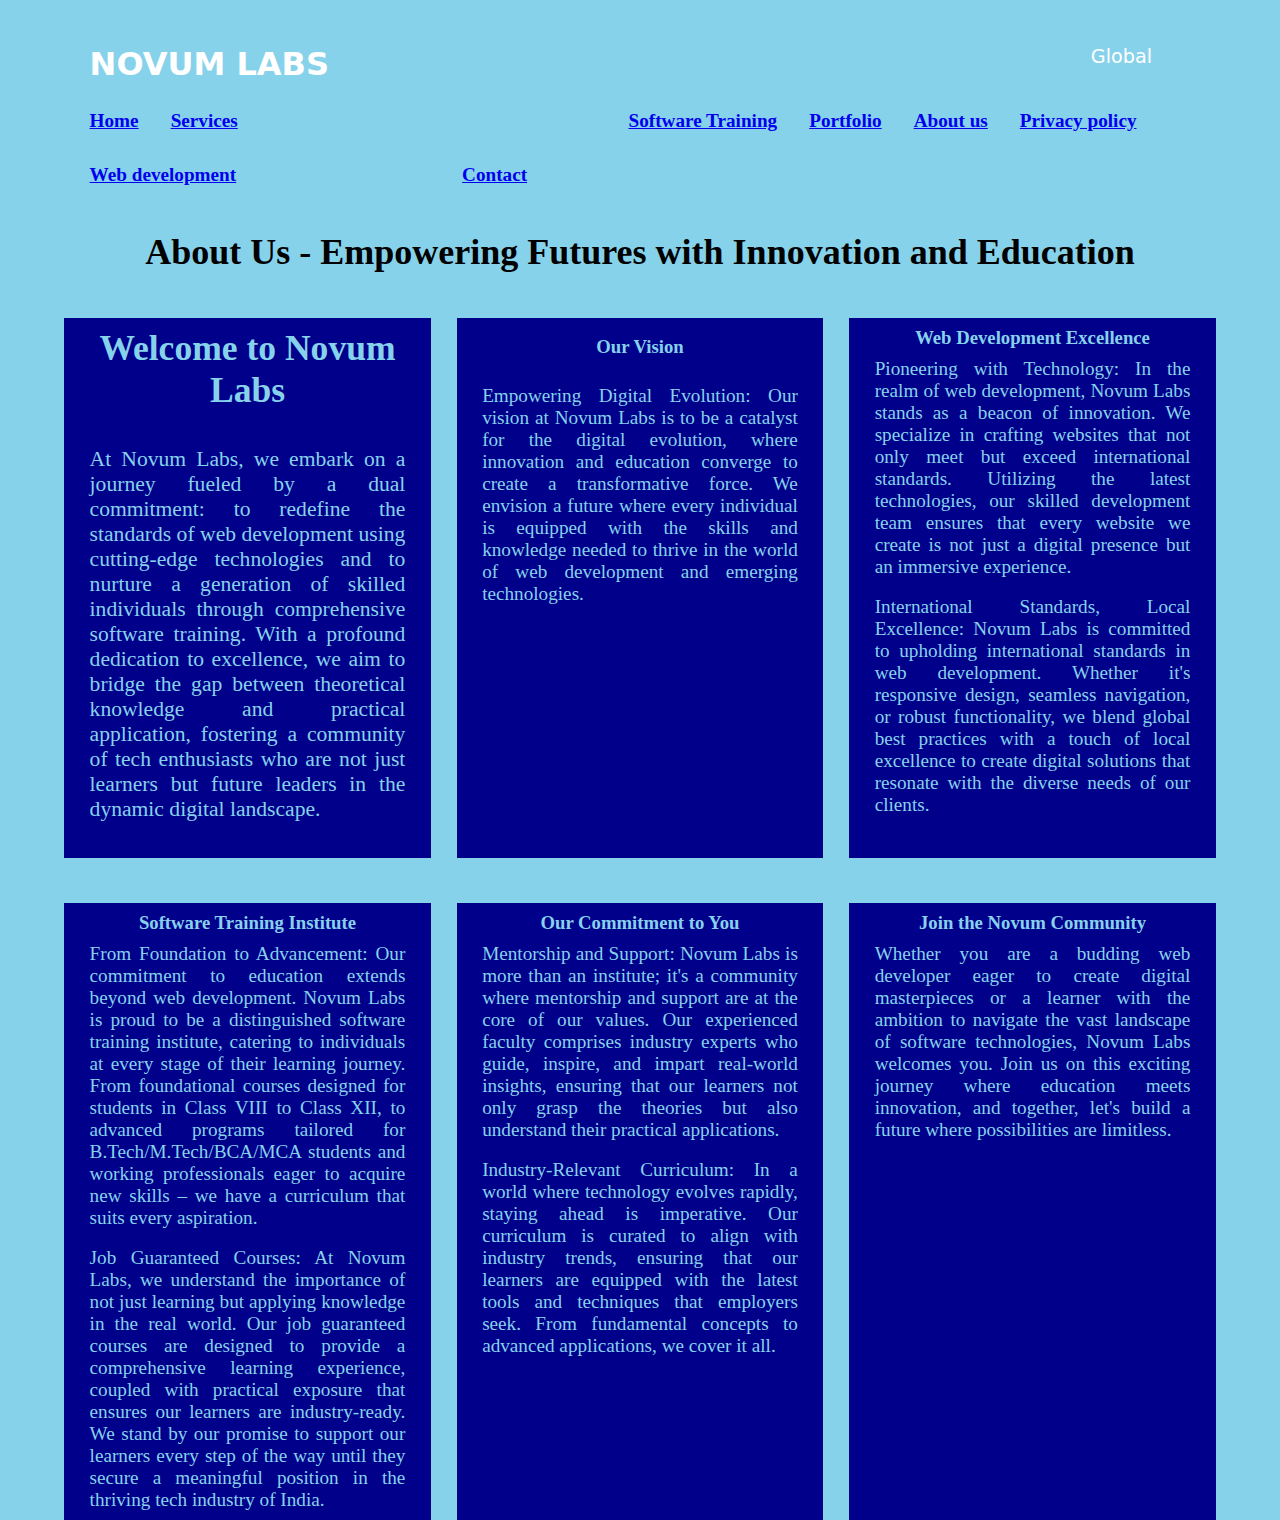
<file: About us.html>
<!DOCTYPE html>
<html lang="en">
<head>
    <meta charset="UTF-8">
    <meta name="viewport" content="width=device-width, initial-scale=1.0">
    <title>Novum labs / About us</title>
    <link rel="stylesheet" href="about.css">
</head>
<body>
    <div class="header1">
        <div class="header1-content-1">
            <span id="siemens">NOVUM LABS</span>
            <div id="header-1-part2">
                <span  id="global"><i class="fa-solid fa-globe"></i>Global</span>
                <i  id="magnyfy" class="fa-solid fa-magnifying-glass"></i>
            </div>
        </div>
    <div class="header">
        <ul id="header-ul-1">
            <span><a href="index.html">Home</a></span>
            <span><a href="Services.html">Services</a></span>
            <span><a href="web development.html">Web development</a></span>
        </ul>
         <div id="header-ul-2">
            <span id="software-traning"><a href="software traning.html">Software Training</a></span>
            <span><a href="Portfolio.html">Portfolio</a></span>
            <span><a href="About us.html">About us</a></span>
            <span><a href="Privecy policy.html">Privacy policy</a></span>
            <span><a href="Contact.html">Contact</a></span>
         </div>
    </div>
    <div class="page1">
        <div class="page1-content1">
            <h1>About Us - Empowering Futures with Innovation and Education</h1>
        </div>
        <div class="page1-content2">
            <div class="page1-content2-text-1">
            <h3>Welcome to Novum Labs</h3>
            <p>At Novum Labs, we embark on a journey fueled by a dual commitment: to redefine the standards of web development using cutting-edge technologies and to nurture a generation of skilled individuals through comprehensive software training. With a profound dedication to excellence, we aim to bridge the gap between theoretical knowledge and practical application, fostering a community of tech enthusiasts who are not just learners but future leaders in the dynamic digital landscape.</p>
            </div>
        <div class="page1-content2-text-2">
            <h3>Our Vision</h3>
            <p>Empowering Digital Evolution: Our vision at Novum Labs is to be a catalyst for the digital evolution, where innovation and education converge to create a transformative force. We envision a future where every individual is equipped with the skills and knowledge needed to thrive in the world of web development and emerging technologies.</p>
        </div>
        <div class="page1-content2-text-3">
            <h3>Web Development Excellence</h3>
            <p>Pioneering with Technology: In the realm of web development, Novum Labs stands as a beacon of innovation. We specialize in crafting websites that not only meet but exceed international standards. Utilizing the latest technologies, our skilled development team ensures that every website we create is not just a digital presence but an immersive experience.</p>
            <P>International Standards, Local Excellence: Novum Labs is committed to upholding international standards in web development. Whether it's responsive design, seamless navigation, or robust functionality, we blend global best practices with a touch of local excellence to create digital solutions that resonate with the diverse needs of our clients.</P>
        </div>
        </div>
        <div class="page1-content3">
        <div class="page1-content3-text4">
            <h3>Software Training Institute</h3>
            <p>From Foundation to Advancement: Our commitment to education extends beyond web development. Novum Labs is proud to be a distinguished software training institute, catering to individuals at every stage of their learning journey. From foundational courses designed for students in Class VIII to Class XII, to advanced programs tailored for B.Tech/M.Tech/BCA/MCA students and working professionals eager to acquire new skills – we have a curriculum that suits every aspiration.</p>
            <P>Job Guaranteed Courses: At Novum Labs, we understand the importance of not just learning but applying knowledge in the real world. Our job guaranteed courses are designed to provide a comprehensive learning experience, coupled with practical exposure that ensures our learners are industry-ready. We stand by our promise to support our learners every step of the way until they secure a meaningful position in the thriving tech industry of India.</P>
        </div>
        <div class="page1-content3-text5">
            <h3>Our Commitment to You</h3>
            <p>Mentorship and Support: Novum Labs is more than an institute; it's a community where mentorship and support are at the core of our values. Our experienced faculty comprises industry experts who guide, inspire, and impart real-world insights, ensuring that our learners not only grasp the theories but also understand their practical applications.</p>
            <p>Industry-Relevant Curriculum: In a world where technology evolves rapidly, staying ahead is imperative. Our curriculum is curated to align with industry trends, ensuring that our learners are equipped with the latest tools and techniques that employers seek. From fundamental concepts to advanced applications, we cover it all.</p>
        </div>
        <div class="page1-content3-text6">
            <h3>Join the Novum Community</h3>
            <p>Whether you are a budding web developer eager to create digital masterpieces or a learner with the ambition to navigate the vast landscape of software technologies, Novum Labs welcomes you. Join us on this exciting journey where education meets innovation, and together, let's build a future where possibilities are limitless.</p>
        </div>
        </div>
    </div>
</body>
</html>
</file>
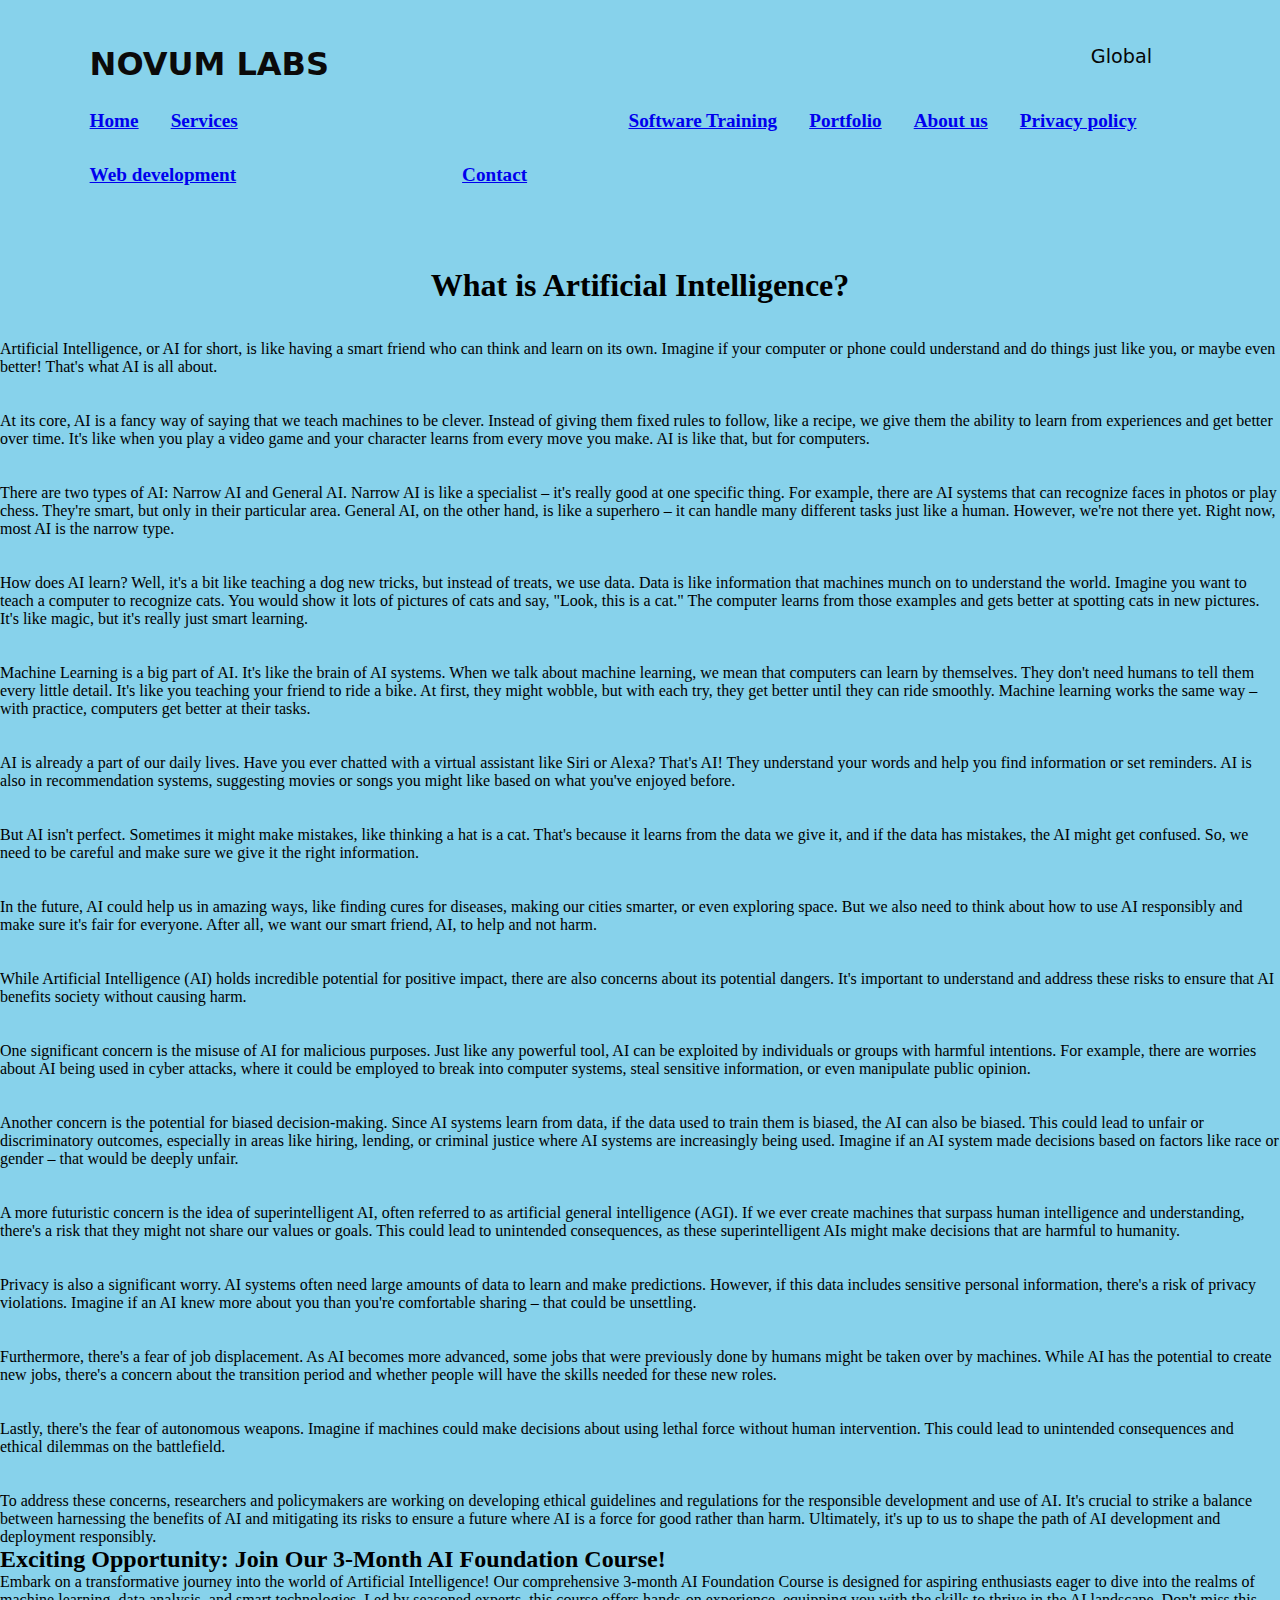
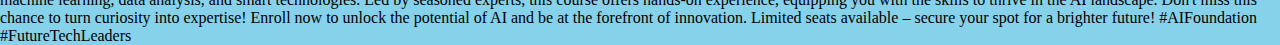
<file: ai.html>
<!DOCTYPE html>
<html lang="en">
<head>
    <meta charset="UTF-8">
    <meta name="viewport" content="width=device-width, initial-scale=1.0">
    <title>Artificial Intelligence</title>
    <link rel="stylesheet" href="ai.css">
    <link rel="stylesheet" href="https://cdnjs.cloudflare.com/ajax/libs/font-awesome/6.5.1/css/all.min.css" integrity="sha512-DTOQO9RWCH3ppGqcWaEA1BIZOC6xxalwEsw9c2QQeAIftl+Vegovlnee1c9QX4TctnWMn13TZye+giMm8e2LwA==" crossorigin="anonymous" referrerpolicy="no-referrer" />
</head>
<body>
    <div class="header1">
        <div class="header1-content-1">
            <span id="siemens">NOVUM LABS</span>
            <div id="header-1-part2">
                <span  id="global"><i class="fa-solid fa-globe"></i>Global</span>
                <i  id="magnyfy" class="fa-solid fa-magnifying-glass"></i>
            </div>
        </div>
    <div class="header">
        <ul id="header-ul-1">
            <span><a href="index.html">Home</a></span>
            <span><a href="Services.html">Services</a></span>
            <span><a href="web development.html">Web development</a></span>
        </ul>
         <div id="header-ul-2">
            <span id="software-traning"><a href="software traning.html">Software Training</a></span>
            <span><a href="Portfolio.html">Portfolio</a></span>
            <span><a href="About us.html">About us</a></span>
            <span><a href="Privecy policy.html">Privacy policy</a></span>
            <span><a href="Contact.html">Contact</a></span>
         </div>
    </div> 
    <div class="page1">
        <div class="page1-content1">
            <h1>What is Artificial Intelligence?</h1>
            <p>Artificial Intelligence, or AI for short, is like having a smart friend who can think and learn on its own. Imagine if your computer or phone could understand and do things just like you, or maybe even better! That's what AI is all about.</p>
            <p>At its core, AI is a fancy way of saying that we teach machines to be clever. Instead of giving them fixed rules to follow, like a recipe, we give them the ability to learn from experiences and get better over time. It's like when you play a video game and your character learns from every move you make. AI is like that, but for computers.</p>
            <p>There are two types of AI: Narrow AI and General AI. Narrow AI is like a specialist – it's really good at one specific thing. For example, there are AI systems that can recognize faces in photos or play chess. They're smart, but only in their particular area. General AI, on the other hand, is like a superhero – it can handle many different tasks just like a human. However, we're not there yet. Right now, most AI is the narrow type.</p>
            <p>How does AI learn? Well, it's a bit like teaching a dog new tricks, but instead of treats, we use data. Data is like information that machines munch on to understand the world. Imagine you want to teach a computer to recognize cats. You would show it lots of pictures of cats and say, "Look, this is a cat." The computer learns from those examples and gets better at spotting cats in new pictures. It's like magic, but it's really just smart learning.</p>
            <p>Machine Learning is a big part of AI. It's like the brain of AI systems. When we talk about machine learning, we mean that computers can learn by themselves. They don't need humans to tell them every little detail. It's like you teaching your friend to ride a bike. At first, they might wobble, but with each try, they get better until they can ride smoothly. Machine learning works the same way – with practice, computers get better at their tasks.</p>
            <p>AI is already a part of our daily lives. Have you ever chatted with a virtual assistant like Siri or Alexa? That's AI! They understand your words and help you find information or set reminders. AI is also in recommendation systems, suggesting movies or songs you might like based on what you've enjoyed before.</p>
            <p>But AI isn't perfect. Sometimes it might make mistakes, like thinking a hat is a cat. That's because it learns from the data we give it, and if the data has mistakes, the AI might get confused. So, we need to be careful and make sure we give it the right information.</p>
            <p>In the future, AI could help us in amazing ways, like finding cures for diseases, making our cities smarter, or even exploring space. But we also need to think about how to use AI responsibly and make sure it's fair for everyone. After all, we want our smart friend, AI, to help and not harm.</p>
            <p>While Artificial Intelligence (AI) holds incredible potential for positive impact, there are also concerns about its potential dangers. It's important to understand and address these risks to ensure that AI benefits society without causing harm.</p>
            <p>One significant concern is the misuse of AI for malicious purposes. Just like any powerful tool, AI can be exploited by individuals or groups with harmful intentions. For example, there are worries about AI being used in cyber attacks, where it could be employed to break into computer systems, steal sensitive information, or even manipulate public opinion.</p>
            <p>Another concern is the potential for biased decision-making. Since AI systems learn from data, if the data used to train them is biased, the AI can also be biased. This could lead to unfair or discriminatory outcomes, especially in areas like hiring, lending, or criminal justice where AI systems are increasingly being used. Imagine if an AI system made decisions based on factors like race or gender – that would be deeply unfair.</p>
            <p>A more futuristic concern is the idea of superintelligent AI, often referred to as artificial general intelligence (AGI). If we ever create machines that surpass human intelligence and understanding, there's a risk that they might not share our values or goals. This could lead to unintended consequences, as these superintelligent AIs might make decisions that are harmful to humanity.</p>
            <p>Privacy is also a significant worry. AI systems often need large amounts of data to learn and make predictions. However, if this data includes sensitive personal information, there's a risk of privacy violations. Imagine if an AI knew more about you than you're comfortable sharing – that could be unsettling.</p>
            <p>Furthermore, there's a fear of job displacement. As AI becomes more advanced, some jobs that were previously done by humans might be taken over by machines. While AI has the potential to create new jobs, there's a concern about the transition period and whether people will have the skills needed for these new roles.</p>
            <p>Lastly, there's the fear of autonomous weapons. Imagine if machines could make decisions about using lethal force without human intervention. This could lead to unintended consequences and ethical dilemmas on the battlefield.</p>
            <p>To address these concerns, researchers and policymakers are working on developing ethical guidelines and regulations for the responsible development and use of AI. It's crucial to strike a balance between harnessing the benefits of AI and mitigating its risks to ensure a future where AI is a force for good rather than harm. Ultimately, it's up to us to shape the path of AI development and deployment responsibly.</p>
        </div>
    </div>
    <div class="page2">
        <div class="page2-content-1">
            <h2>Exciting Opportunity: Join Our 3-Month AI Foundation Course!</h2>
            <p>Embark on a transformative journey into the world of Artificial Intelligence! Our comprehensive 3-month AI Foundation Course is designed for aspiring enthusiasts eager to dive into the realms of machine learning, data analysis, and smart technologies. Led by seasoned experts, this course offers hands-on experience, equipping you with the skills to thrive in the AI landscape. Don't miss this chance to turn curiosity into expertise! Enroll now to unlock the potential of AI and be at the forefront of innovation. Limited seats available – secure your spot for a brighter future! #AIFoundation #FutureTechLeaders</p>
        </div>
    </div>
</body>
</html>
</file>
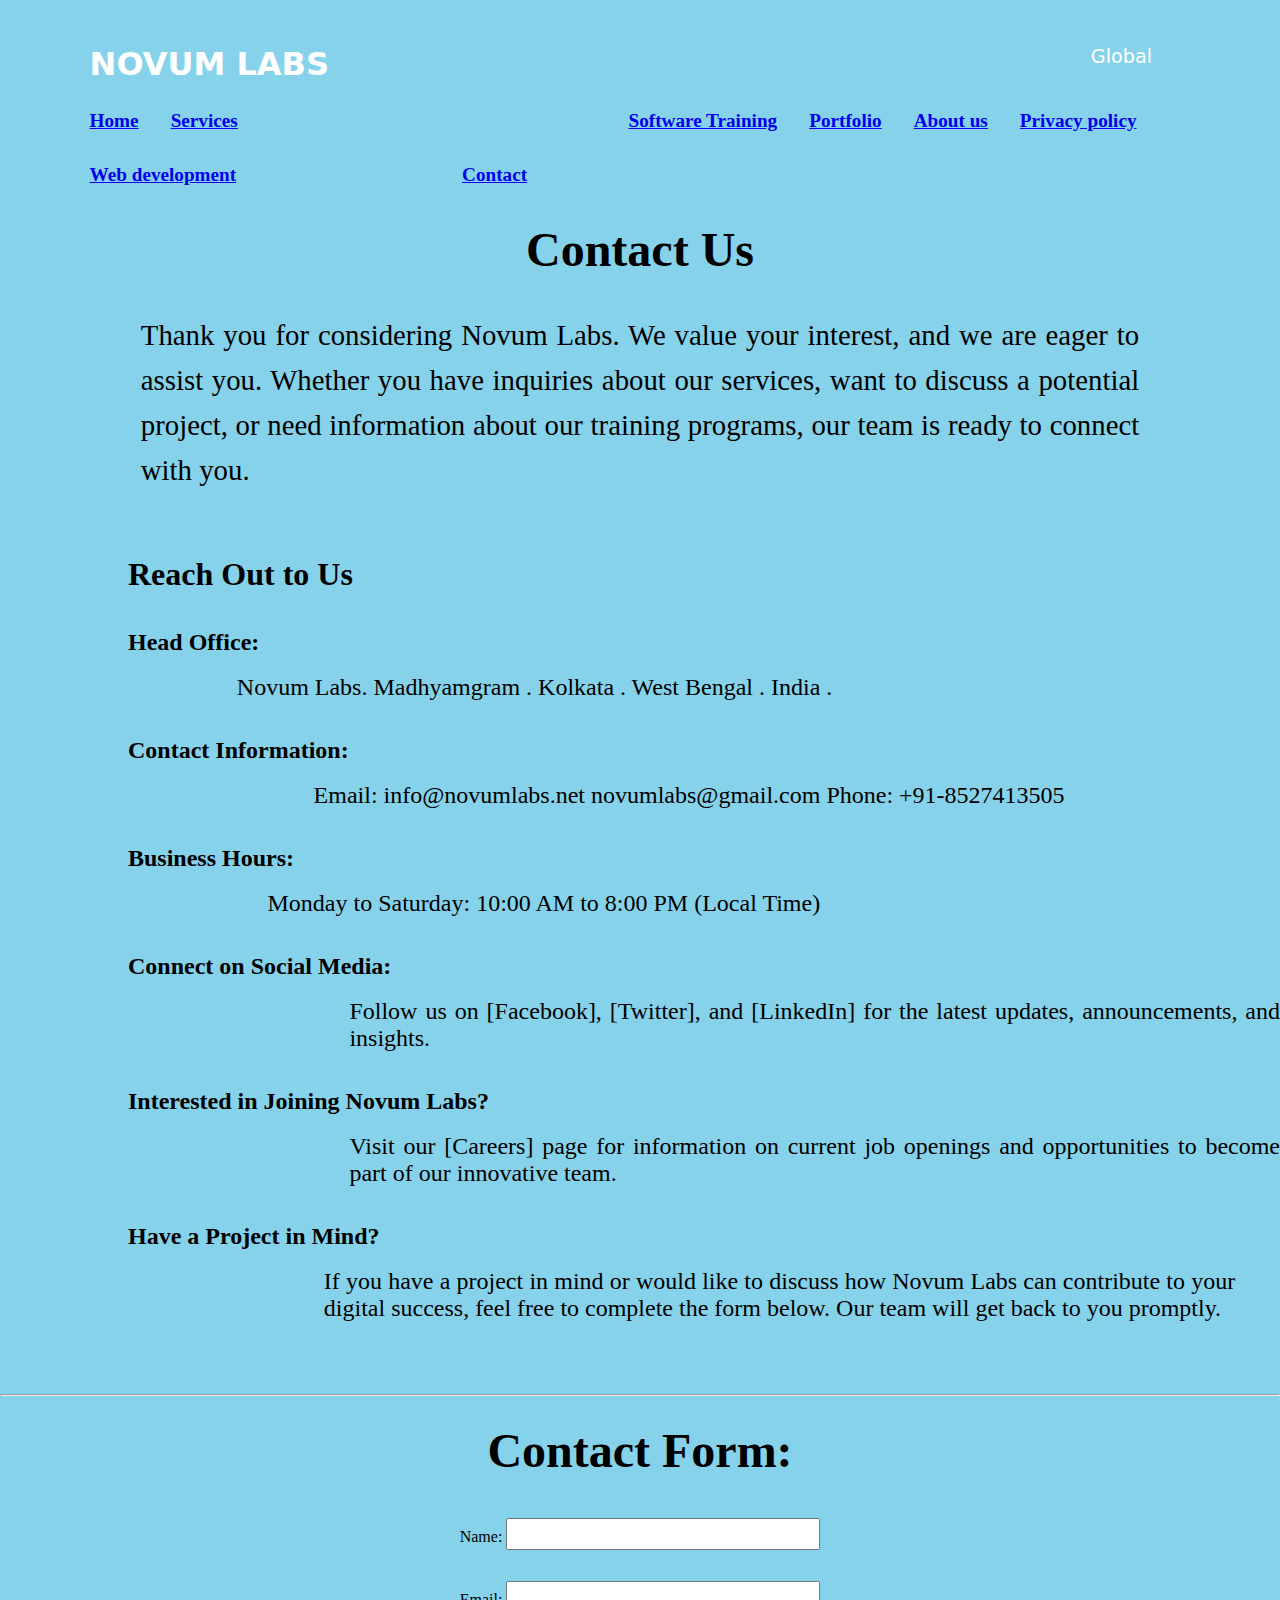
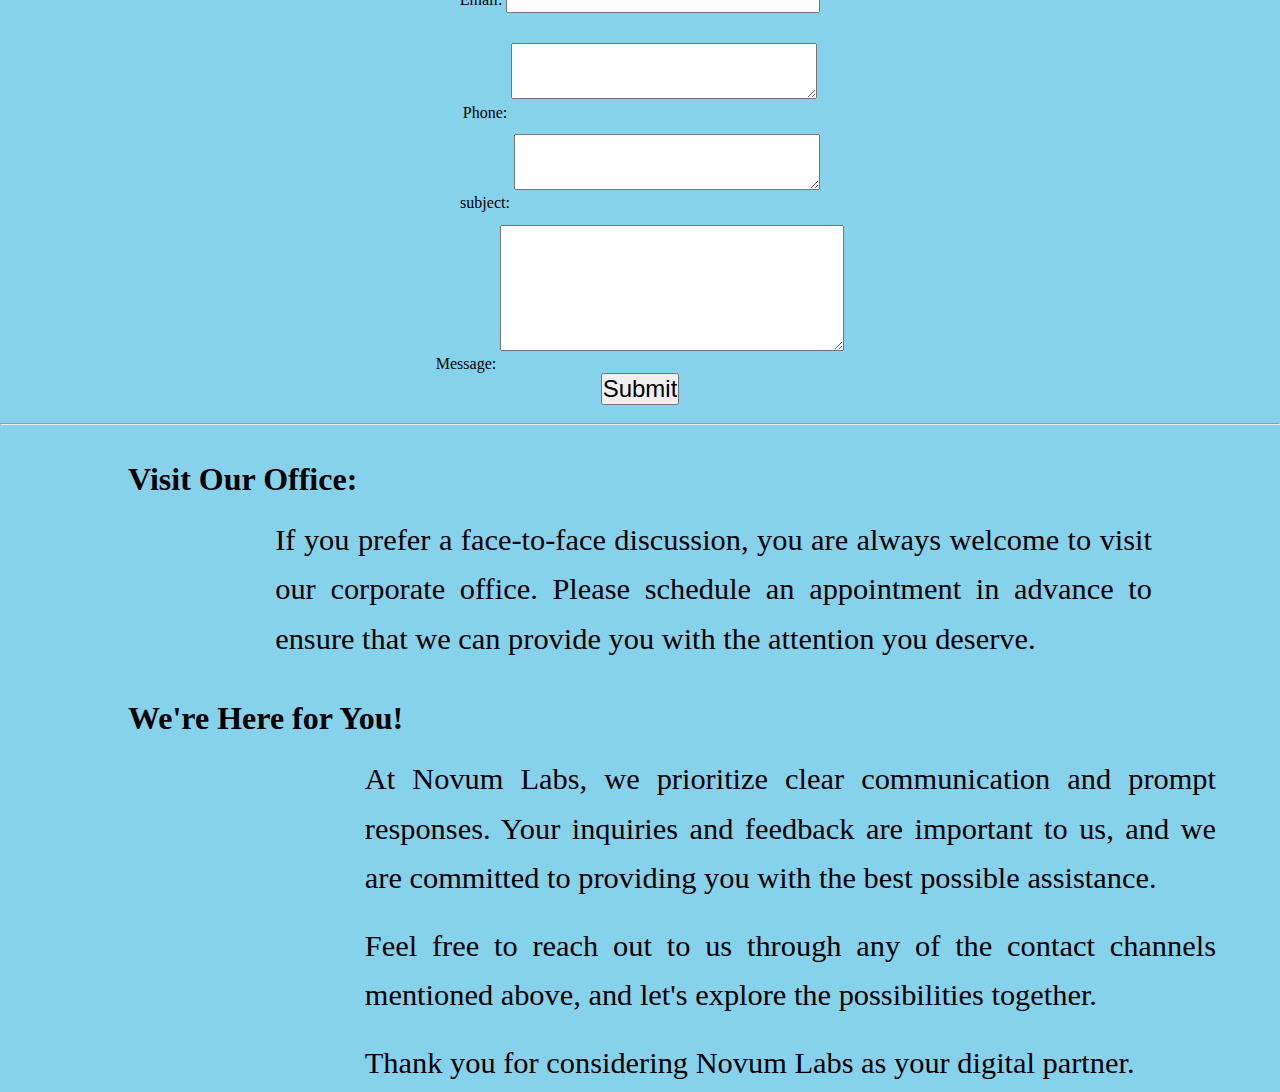
<file: Contact.html>
<!DOCTYPE html>
<html lang="en">
<head>
    <meta charset="UTF-8">
    <meta name="viewport" content="width=device-width, initial-scale=1.0">
    <title>Novam labs / Contact</title>
    <link rel="stylesheet" href="contact.css">
    <link rel="stylesheet" href="https://cdnjs.cloudflare.com/ajax/libs/font-awesome/6.5.1/css/all.min.css" integrity="sha512-DTOQO9RWCH3ppGqcWaEA1BIZOC6xxalwEsw9c2QQeAIftl+Vegovlnee1c9QX4TctnWMn13TZye+giMm8e2LwA==" crossorigin="anonymous" referrerpolicy="no-referrer" />
</head>
<body>
    <div class="header1">
        <div class="header1-content-1">
            <span id="siemens">NOVUM LABS</span>
            <div id="header-1-part2">
                <span  id="global"><i class="fa-solid fa-globe"></i>Global</span>
                <i  id="magnyfy" class="fa-solid fa-magnifying-glass"></i>
            </div>
        </div>
    <div class="header">
        <ul id="header-ul-1">
            <span><a href="index.html">Home</a></span>
            <span><a href="Services.html">Services</a></span>
            <span><a href="web development.html">Web development</a></span>
        </ul>
         <div id="header-ul-2">
            <span id="software-traning"><a href="software traning.html">Software Training</a></span>
            <span><a href="Portfolio.html">Portfolio</a></span>
            <span><a href="About us.html">About us</a></span>
            <span><a href="Privecy policy.html">Privacy policy</a></span>
            <span><a href="Contact.html">Contact</a></span>
         </div>
    </div> 
    <div class="page1">
        <div class="page1-content1">
            <h1>Contact Us</h1>
            <p>Thank you for considering Novum Labs. We value your interest, and we are eager to assist you. Whether you have inquiries about our services, want to discuss a potential project, or need information about our training programs, our team is ready to connect with you.</p>
        </div>
        <div class="page1-content2">
            <h2>Reach Out to Us</h2>
            <h4>Head Office:</h4>
            <p>Novum Labs. Madhyamgram . Kolkata . West Bengal . India .</p>
        </div>
        <div class="page1-content3">
            <h4>Contact Information:</h4>
            <p>Email: info@novumlabs.net
                novumlabs@gmail.com
                Phone: +91-8527413505</p>
        </div>
        <div class="page1-content4">
            <h4>Business Hours:</h4>
            <p>Monday to Saturday: 10:00 AM to 8:00 PM (Local Time)</p>
        </div>
        <div class="page1-content5">
            <h4>Connect on Social Media:</h4>
            <p>Follow us on [Facebook], [Twitter], and [LinkedIn] for the latest updates, announcements, and insights.</p>
        </div>
        <div class="page1-content6">
            <h4>Interested in Joining Novum Labs?</h4>
            <p>Visit our [Careers] page for information on current job openings and opportunities to become part of our innovative team.</p>
        </div>
        <div class="page1-content7">
            <h4>Have a Project in Mind?</h4>
            <p>If you have a project in mind or would like to discuss how Novum Labs can contribute to your digital success, feel free to complete the form below. Our team will get back to you promptly.</p>
        </div>
        <hr>
        <div class="page1-content8">
            <h2>Contact Form:</h2>
            <form action="/submit_form" method="post">
                <label for="name">Name:</label>
                <input type="text" id="name" name="name" required><br>
        
                <label for="email">Email:</label>
                <input type="email" id="email" name="email" required><br>
        
                <label for="message">Phone:</label>
                <textarea id="phone" name="phone" required></textarea><br>
         
                <label for="message">subject:</label>
                <textarea id="subject" name="subject"  required></textarea><br>

                <label for="message">Message:</label>
                <textarea id="message" name="message" rows="4" required></textarea><br>

                <input type="submit"  id="submit" value="Submit">
            </form>
        </div>
        <hr>
        <div class="page1-content9">
          <h3>Visit Our Office:</h3>
          <p>If you prefer a face-to-face discussion, you are always welcome to visit our corporate office. Please schedule an appointment in advance to ensure that we can provide you with the attention you deserve.</p>
        </div>
        <div class="page1-content10">
            <h3>We're Here for You!</h3>
            <p>At Novum Labs, we prioritize clear communication and prompt responses. Your inquiries and feedback are important to us, and we are committed to providing you with the best possible assistance.</p>
            <p>Feel free to reach out to us through any of the contact channels mentioned above, and let's explore the possibilities together.</p>
            <p>Thank you for considering Novum Labs as your digital partner.</p>
        </div>
    </div>
</body>
</html>
</file>
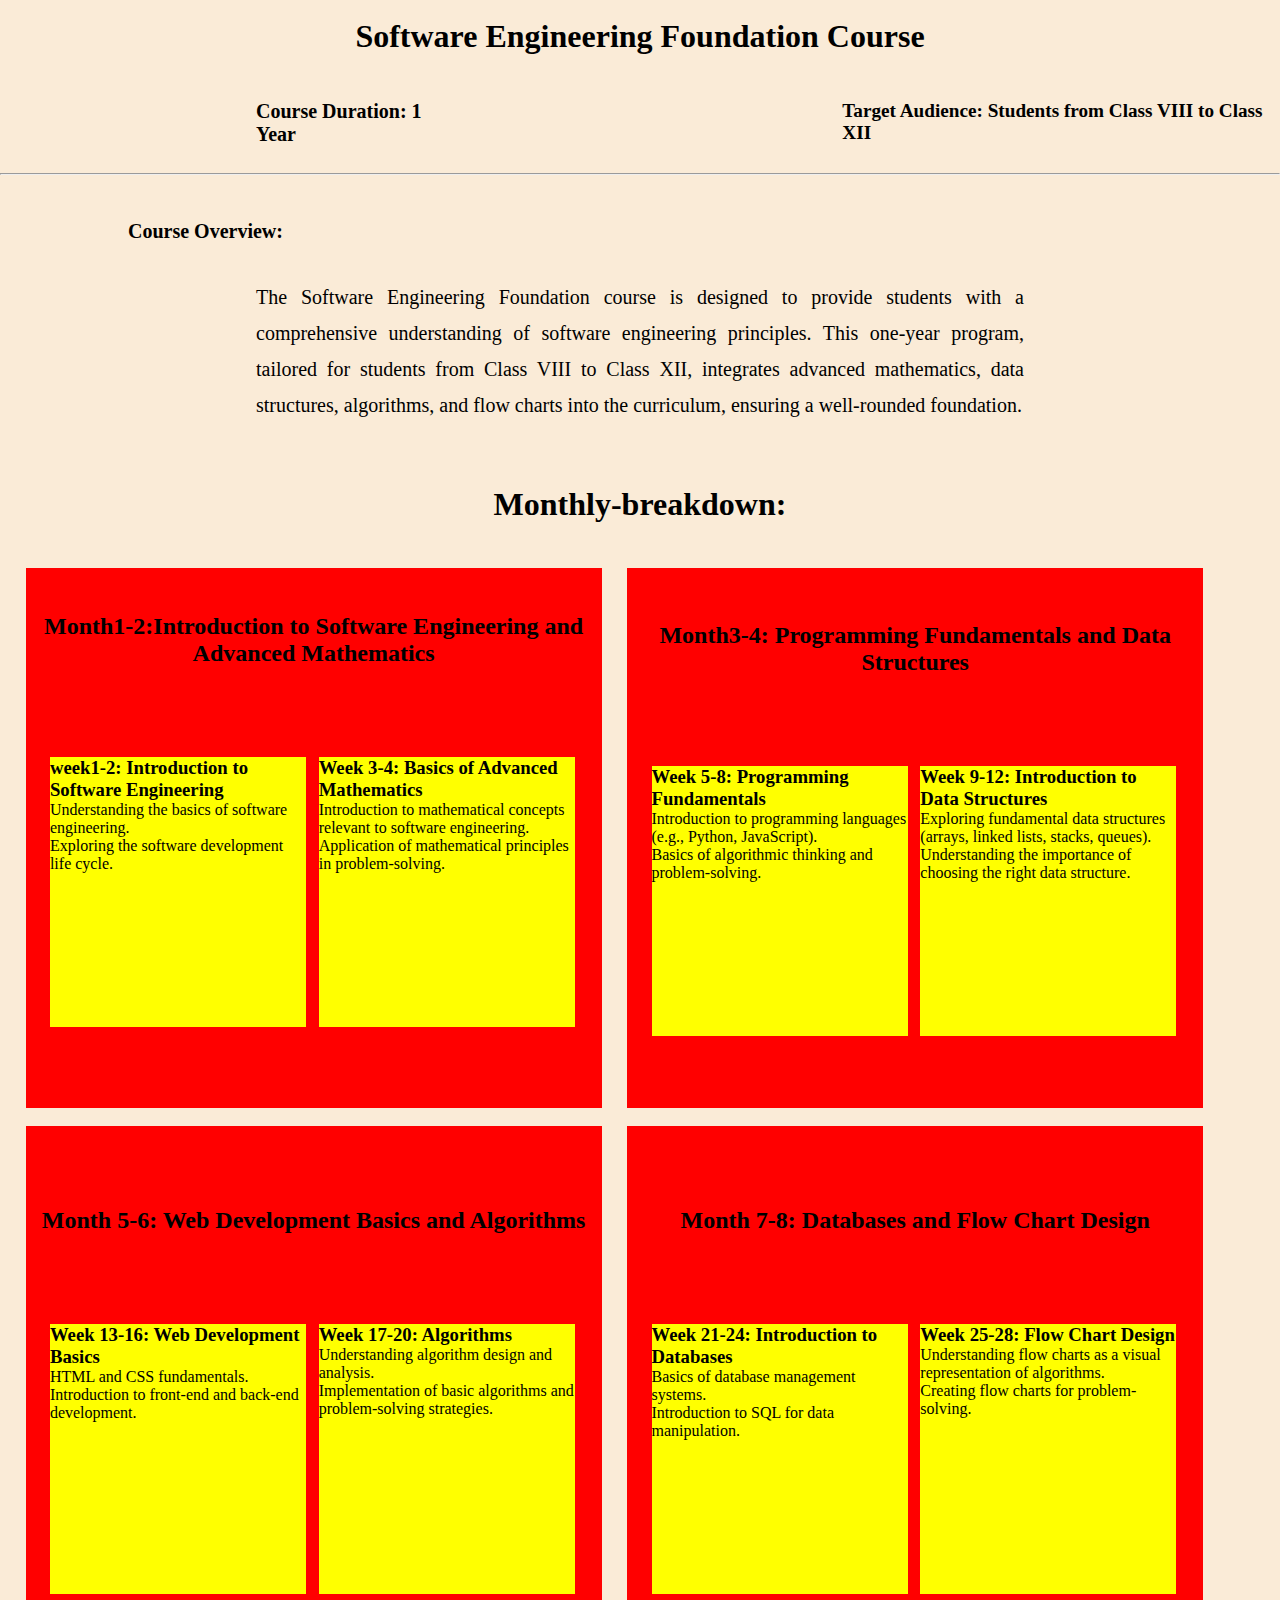
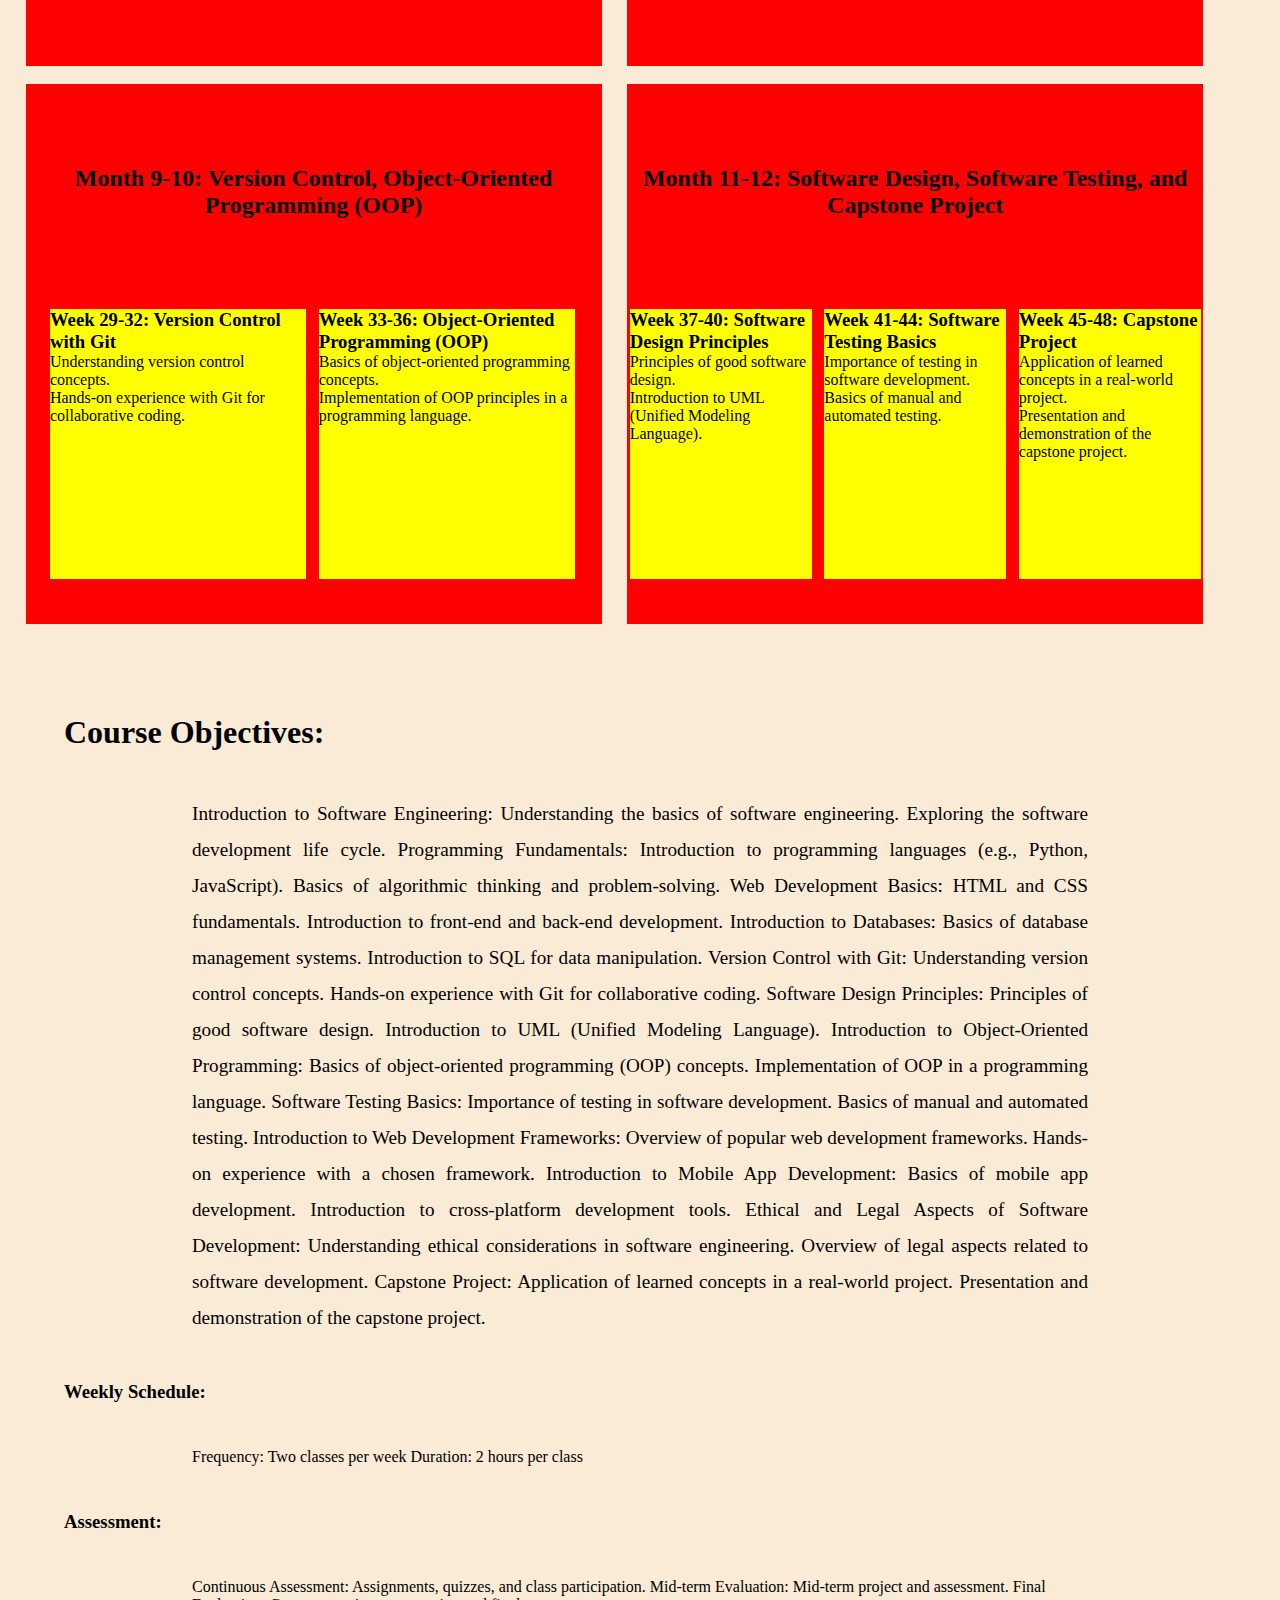
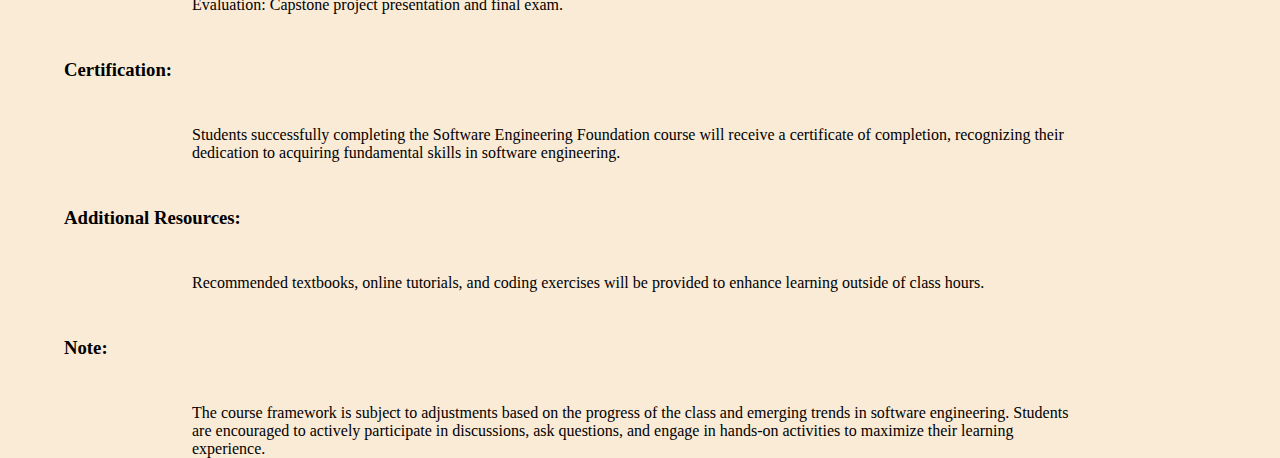
<file: foundation.html>
<!DOCTYPE html>
<html lang="en">
<head>
    <meta charset="UTF-8">
    <meta name="viewport" content="width=device-width, initial-scale=1.0">
    <title>Novam labs / Software Engineering Foundation Course</title>
    <link rel="stylesheet" href="foundation.css">
</head>
<body>
    <div class="pag1">
        <div class="page1-content1">
            <h1>Software Engineering Foundation Course</h1>
            <div class="page1-content1-flex">
                <h4>Course Duration: 1 Year</h4>
                <h5>Target Audience: Students from Class VIII to Class XII</h5>
            </div>
        </div>
        <hr>
        <div class="page1-content2">
            <div class="page1-content2-text1">
                <h3>Course Overview:</h3>
                <p>The Software Engineering Foundation course is designed to provide students with a comprehensive understanding of software engineering principles. This one-year program, tailored for students from Class VIII to Class XII, integrates advanced mathematics, data structures, algorithms, and flow charts into the curriculum, ensuring a well-rounded foundation.</p>
            </div>
            <div class="monthly-breakdown">
                <h1>Monthly-breakdown:</h1>
                <div class="month1-4">
                <div class="month1-2">
                    <h2>Month1-2:Introduction to Software Engineering and Advanced Mathematics</h2>
                    <div class="week1-4">
                    <div class="week1-2">
                        <h3>week1-2: Introduction to Software Engineering</h3>
                        <p>Understanding the basics of software engineering.</p>
                        <p>Exploring the software development life cycle.</p>
                    </div>
                    <div class="week3-4">
                        <h3>Week 3-4: Basics of Advanced Mathematics</h3>
                        <p>Introduction to mathematical concepts relevant to software engineering.</p>
                        <p>Application of mathematical principles in problem-solving.</p>
                    </div>
                    </div>
                </div>
                <div class="month3-4">
                    <h2>Month3-4: Programming Fundamentals and Data Structures</h2>
                    <div class="week5-12">
                       <div class="week5-8">
                        <h3>Week 5-8: Programming Fundamentals</h3>
                        <p>Introduction to programming languages (e.g., Python, JavaScript).</p>
                        <p>Basics of algorithmic thinking and problem-solving.</p>
                       </div>
                       <div class="week9-12">
                        <h3>Week 9-12: Introduction to Data Structures</h3>
                        <p>Exploring fundamental data structures (arrays, linked lists, stacks, queues).</p>
                        <p>Understanding the importance of choosing the right data structure.</p>
                       </div>
                    </div>
                </div>
                </div>
                <div class="month5-8">
                <div class="month5-6">
                    <h2>Month 5-6: Web Development Basics and Algorithms</h2>
                    <div class="week13-20">
                    <div class="week13-16">
                        <h3>Week 13-16: Web Development Basics</h3>
                        <p>HTML and CSS fundamentals.</p>
                        <p>Introduction to front-end and back-end development.</p>
                    </div>
                    <div class="week17-20">
                        <h3>Week 17-20: Algorithms</h3>
                        <p>Understanding algorithm design and analysis.</p>
                        <p>Implementation of basic algorithms and problem-solving strategies.</p>
                    </div>
                </div>
                </div>
                <div class="month7-8">
                    <h2>Month 7-8: Databases and Flow Chart Design</h2>
                       <div class="week21-28">
                    <div class="week21-24">
                        <h3>Week 21-24: Introduction to Databases</h3>
                        <p>Basics of database management systems.</p>
                        <p>Introduction to SQL for data manipulation.</p>
                    </div>
                    <div class="week25-28">
                        <h3>Week 25-28: Flow Chart Design</h3>
                        <p>Understanding flow charts as a visual representation of algorithms.</p>
                        <p>Creating flow charts for problem-solving.</p>
                    </div>
                       </div>
                </div>
                </div>
                </div>
                <div class="month9-12">
                <div class="month9-10">
                    <h2>Month 9-10: Version Control, Object-Oriented Programming (OOP)</h2>
                    <div class="week29-36">
                    <div class="week29-32">
                        <h3>Week 29-32: Version Control with Git</h3>
                        <p>Understanding version control concepts.</p>
                        <p>Hands-on experience with Git for collaborative coding.</p>
                    </div>
                    <div class="week33-36">
                        <h3>Week 33-36: Object-Oriented Programming (OOP)</h3>
                        <p>Basics of object-oriented programming concepts.</p>
                        <p>Implementation of OOP principles in a programming language.</p>
                    </div>
                    </div>
                </div>
                <div class="month11-12">
                    <h2>Month 11-12: Software Design, Software Testing, and Capstone Project</h2>
                    <div class="week37-48">
                   <div class="week37-40">
                    <h3>Week 37-40: Software Design Principles</h3>
                    <p>Principles of good software design.</p>
                    <p>Introduction to UML (Unified Modeling Language).</p>
                   </div>
                   <div class="week41-44">
                    <h3>Week 41-44: Software Testing Basics</h3>
                    <p>Importance of testing in software development.</p>
                    <p>Basics of manual and automated testing.</p>
                   </div>
                   <div class="week45-48">
                    <h3>Week 45-48: Capstone Project</h3>
                    <p>Application of learned concepts in a real-world project.</p>
                    <p>Presentation and demonstration of the capstone project.</p>
                   </div>
                </div>
                </div>
                </div>
            </div>
           <div class="page1-content2-text2">
            <h3>Course Objectives:</h3>
            <p>Introduction to Software Engineering:

                Understanding the basics of software engineering.
                Exploring the software development life cycle.
                Programming Fundamentals:
                
                Introduction to programming languages (e.g., Python, JavaScript).
                Basics of algorithmic thinking and problem-solving.
                Web Development Basics:
                
                HTML and CSS fundamentals.
                Introduction to front-end and back-end development.
                Introduction to Databases:
                
                Basics of database management systems.
                Introduction to SQL for data manipulation.
                Version Control with Git:
                
                Understanding version control concepts.
                Hands-on experience with Git for collaborative coding.
                Software Design Principles:
                
                Principles of good software design.
                Introduction to UML (Unified Modeling Language).
                Introduction to Object-Oriented Programming:
                
                Basics of object-oriented programming (OOP) concepts.
                Implementation of OOP in a programming language.
                Software Testing Basics:
                
                Importance of testing in software development.
                Basics of manual and automated testing.
                Introduction to Web Development Frameworks:
                
                Overview of popular web development frameworks.
                Hands-on experience with a chosen framework.
                Introduction to Mobile App Development:
                
                Basics of mobile app development.
                Introduction to cross-platform development tools.
                Ethical and Legal Aspects of Software Development:
                
                Understanding ethical considerations in software engineering.
                Overview of legal aspects related to software development.
                Capstone Project:
                
                Application of learned concepts in a real-world project.
                Presentation and demonstration of the capstone project.</p>
           </div>
           <div class="page1-content2-text3">
            <h3>Weekly Schedule:</h3>
            <p>Frequency: Two classes per week
                Duration: 2 hours per class</p>
            <h3>Assessment:</h3>
            <p>Continuous Assessment: Assignments, quizzes, and class participation.
                Mid-term Evaluation: Mid-term project and assessment.
                Final Evaluation: Capstone project presentation and final exam. </p>
            <h3>Certification:</h3>
            <p>Students successfully completing the Software Engineering Foundation course will receive a certificate of completion, recognizing their dedication to acquiring fundamental skills in software engineering.</p>
           <h3>Additional Resources:</h3>
           <p>Recommended textbooks, online tutorials, and coding exercises will be provided to enhance learning outside of class hours.</p>
           <h3>Note:</h3>
           <p>The course framework is subject to adjustments based on the progress of the class and emerging trends in software engineering. Students are encouraged to actively participate in discussions, ask questions, and engage in hands-on activities to maximize their learning experience.</p>
        </div>
    </div>
</body>
</html>
</file>
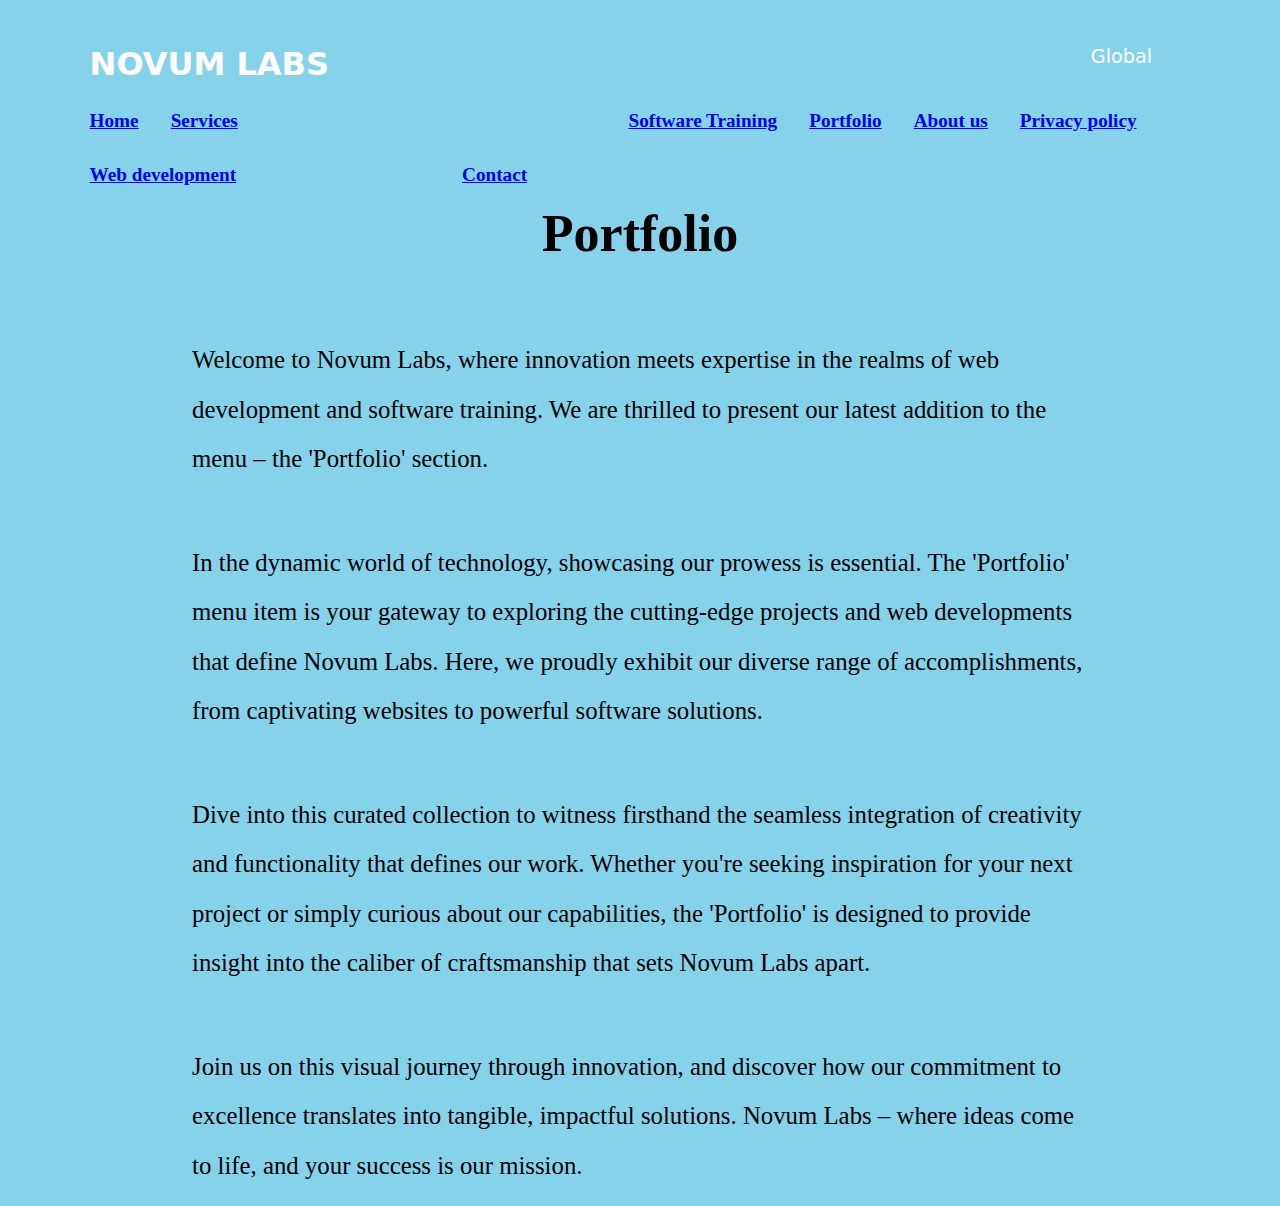
<file: Portfolio.html>
<!DOCTYPE html>
<html lang="en">
<head>
    <meta charset="UTF-8">
    <meta name="viewport" content="width=device-width, initial-scale=1.0">
    <title>Novam labs / Portfolio</title>
    <link rel="stylesheet" href="portfolio.css">
    <link rel="stylesheet" href="https://cdnjs.cloudflare.com/ajax/libs/font-awesome/6.5.1/css/all.min.css" integrity="sha512-DTOQO9RWCH3ppGqcWaEA1BIZOC6xxalwEsw9c2QQeAIftl+Vegovlnee1c9QX4TctnWMn13TZye+giMm8e2LwA==" crossorigin="anonymous" referrerpolicy="no-referrer" />
</head>
<body>
    <div class="header1">
        <div class="header1-content-1">
            <span id="siemens">NOVUM LABS</span>
            <div id="header-1-part2">
                <span  id="global"><i class="fa-solid fa-globe"></i>Global</span>
                <i  id="magnyfy" class="fa-solid fa-magnifying-glass"></i>
            </div>
        </div>
    <div class="header">
        <ul id="header-ul-1">
            <span><a href="index.html">Home</a></span>
            <span><a href="Services.html">Services</a></span>
            <span><a href="web development.html">Web development</a></span>
        </ul>
         <div id="header-ul-2">
            <span id="software-traning"><a href="software traning.html">Software Training</a></span>
            <span><a href="Portfolio.html">Portfolio</a></span>
            <span><a href="About us.html">About us</a></span>
            <span><a href="Privecy policy.html">Privacy policy</a></span>
            <span><a href="Contact.html">Contact</a></span>
         </div>
    </div> 
    <div class="container1">
        <div class="Portfolio">
            <h1>Portfolio</h1>
        </div>
        <p>Welcome to Novum Labs, where innovation meets expertise in the realms of web development and software training. We are thrilled to present our latest addition to the menu – the 'Portfolio' section.</p>
        <p>In the dynamic world of technology, showcasing our prowess is essential. The 'Portfolio' menu item is your gateway to exploring the cutting-edge projects and web developments that define Novum Labs. Here, we proudly exhibit our diverse range of accomplishments, from captivating websites to powerful software solutions.</p>
        <p>Dive into this curated collection to witness firsthand the seamless integration of creativity and functionality that defines our work. Whether you're seeking inspiration for your next project or simply curious about our capabilities, the 'Portfolio' is designed to provide insight into the caliber of craftsmanship that sets Novum Labs apart.</p>
        <p>Join us on this visual journey through innovation, and discover how our commitment to excellence translates into tangible, impactful solutions. Novum Labs – where ideas come to life, and your success is our mission.</p>
    </div>
</body>
</html>
</file>
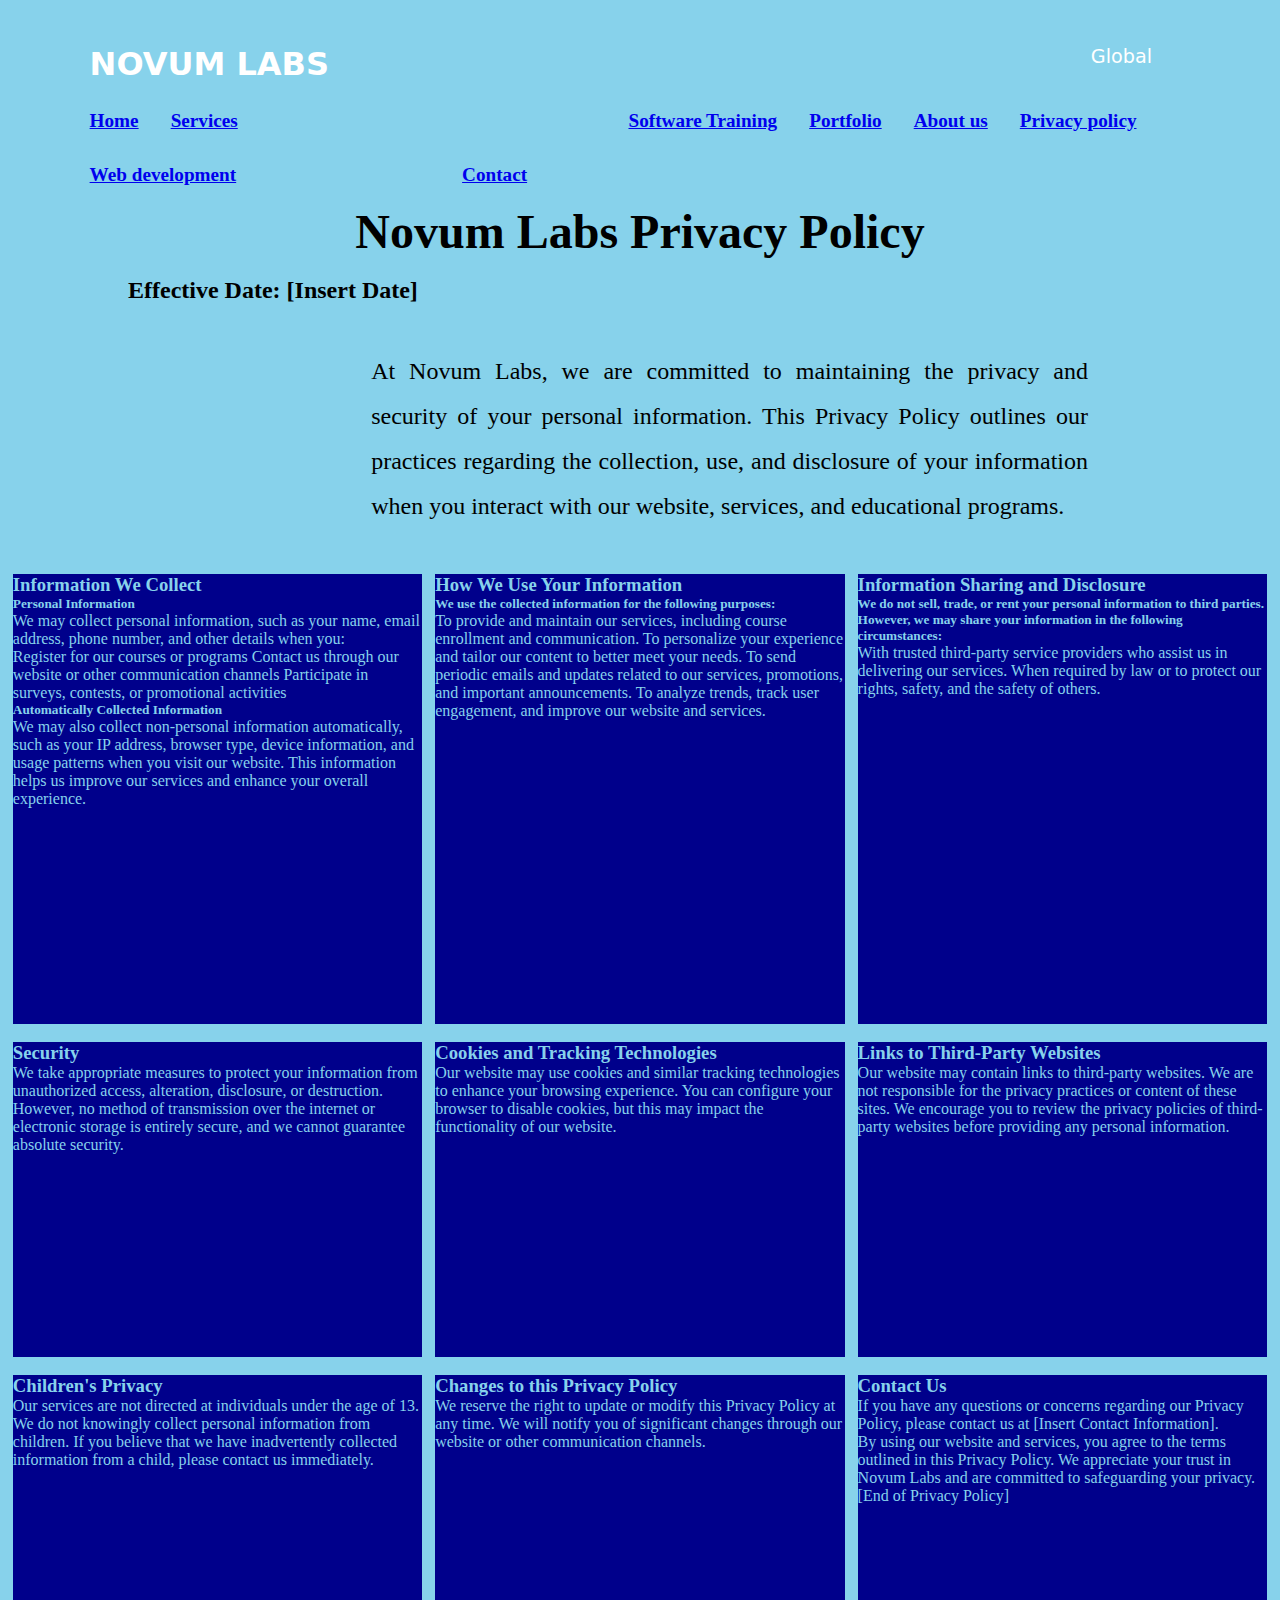
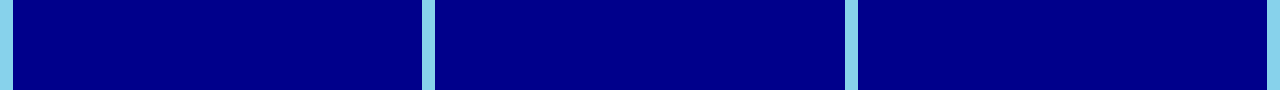
<file: Privecy policy.html>
<!DOCTYPE html>
<html lang="en">
<head>
    <meta charset="UTF-8">
    <meta name="viewport" content="width=device-width, initial-scale=1.0">
    <title>Novam labs / Privecy policy</title>
    <link rel="stylesheet" href="privecy.css">
    <link rel="stylesheet" href="https://cdnjs.cloudflare.com/ajax/libs/font-awesome/6.5.1/css/all.min.css" integrity="sha512-DTOQO9RWCH3ppGqcWaEA1BIZOC6xxalwEsw9c2QQeAIftl+Vegovlnee1c9QX4TctnWMn13TZye+giMm8e2LwA==" crossorigin="anonymous" referrerpolicy="no-referrer" />
</head>
<body>
    <div class="header1">
        <div class="header1-content-1">
            <span id="siemens">NOVUM LABS</span>
            <div id="header-1-part2">
                <span  id="global"><i class="fa-solid fa-globe"></i>Global</span>
                <i  id="magnyfy" class="fa-solid fa-magnifying-glass"></i>
            </div>
        </div>
    <div class="header">
        <ul id="header-ul-1">
            <span><a href="index.html">Home</a></span>
            <span><a href="Services.html">Services</a></span>
            <span><a href="web development.html">Web development</a></span>
        </ul>
         <div id="header-ul-2">
            <span id="software-traning"><a href="software traning.html">Software Training</a></span>
            <span><a href="Portfolio.html">Portfolio</a></span>
            <span><a href="About us.html">About us</a></span>
            <span><a href="Privecy policy.html">Privacy policy</a></span>
            <span><a href="Contact.html">Contact</a></span>
         </div>
    </div> 
    <div class="page1">
        <div class="page1-content1">
            <h1>Novum Labs Privacy Policy</h1>
            <h4>Effective Date: [Insert Date]</h4>
            <p>At Novum Labs, we are committed to maintaining the privacy and security of your personal information. This Privacy Policy outlines our practices regarding the collection, use, and disclosure of your information when you interact with our website, services, and educational programs.</p>
        </div>
        <div class="page1-content2-flex">
        <div class="page1-content2-text1">
            <h3>Information We Collect</h3>
            <h5>Personal Information</h5>
            <p>We may collect personal information, such as your name, email address, phone number, and other details when you:</p>
            <p>Register for our courses or programs
                Contact us through our website or other communication channels
                Participate in surveys, contests, or promotional activities</p>
                <h5> Automatically Collected Information</h5>
                <p>We may also collect non-personal information automatically, such as your IP address, browser type, device information, and usage patterns when you visit our website. This information helps us improve our services and enhance your overall experience.</p>
        </div>
        <div class="page1-content2-text2">
            <h3>How We Use Your Information</h3>
            <h5>We use the collected information for the following purposes:</h5>
            <p>To provide and maintain our services, including course enrollment and communication.
                To personalize your experience and tailor our content to better meet your needs.
                To send periodic emails and updates related to our services, promotions, and important announcements.
                To analyze trends, track user engagement, and improve our website and services.</p>
        </div>
        <div class="page1-content2-text3">
            <h3> Information Sharing and Disclosure</h3>
            <h5>We do not sell, trade, or rent your personal information to third parties. However, we may share your information in the following circumstances:</h5>
            <p>With trusted third-party service providers who assist us in delivering our services.
                When required by law or to protect our rights, safety, and the safety of others.</p>
        </div>
        </div>
        <div class="page1-content2-flex2">
        <div class="page1-content2-text4">
          <h3>Security</h3>
          <p>We take appropriate measures to protect your information from unauthorized access, alteration, disclosure, or destruction. However, no method of transmission over the internet or electronic storage is entirely secure, and we cannot guarantee absolute security.</p>
        </div>
        <div class="page1-content2-text5">
            <h3>Cookies and Tracking Technologies</h3>
            <p>Our website may use cookies and similar tracking technologies to enhance your browsing experience. You can configure your browser to disable cookies, but this may impact the functionality of our website.</p>
        </div>
        <div class="page1-content2-text6">
            <h3>Links to Third-Party Websites</h3>
            <p>Our website may contain links to third-party websites. We are not responsible for the privacy practices or content of these sites. We encourage you to review the privacy policies of third-party websites before providing any personal information.</p>
        </div>
        </div>
        <div class="page1-content2-flex3">
        <div class="page1-content2-text7">
            <h3> Children's Privacy</h3>
            <p>Our services are not directed at individuals under the age of 13. We do not knowingly collect personal information from children. If you believe that we have inadvertently collected information from a child, please contact us immediately.</p>
        </div>
        <div class="page1-content2-text8">
            <h3>Changes to this Privacy Policy</h3>
            <p>We reserve the right to update or modify this Privacy Policy at any time. We will notify you of significant changes through our website or other communication channels.</p>
        </div>
        <div class="page1-content2-text9">
            <h3>Contact Us</h3>
            <p>If you have any questions or concerns regarding our Privacy Policy, please contact us at [Insert Contact Information].</p>
            <p>By using our website and services, you agree to the terms outlined in this Privacy Policy. We appreciate your trust in Novum Labs and are committed to safeguarding your privacy.</p>
            <p>[End of Privacy Policy]</p>
        </div>
        </div>
    </div>
</body>
</html>
</file>
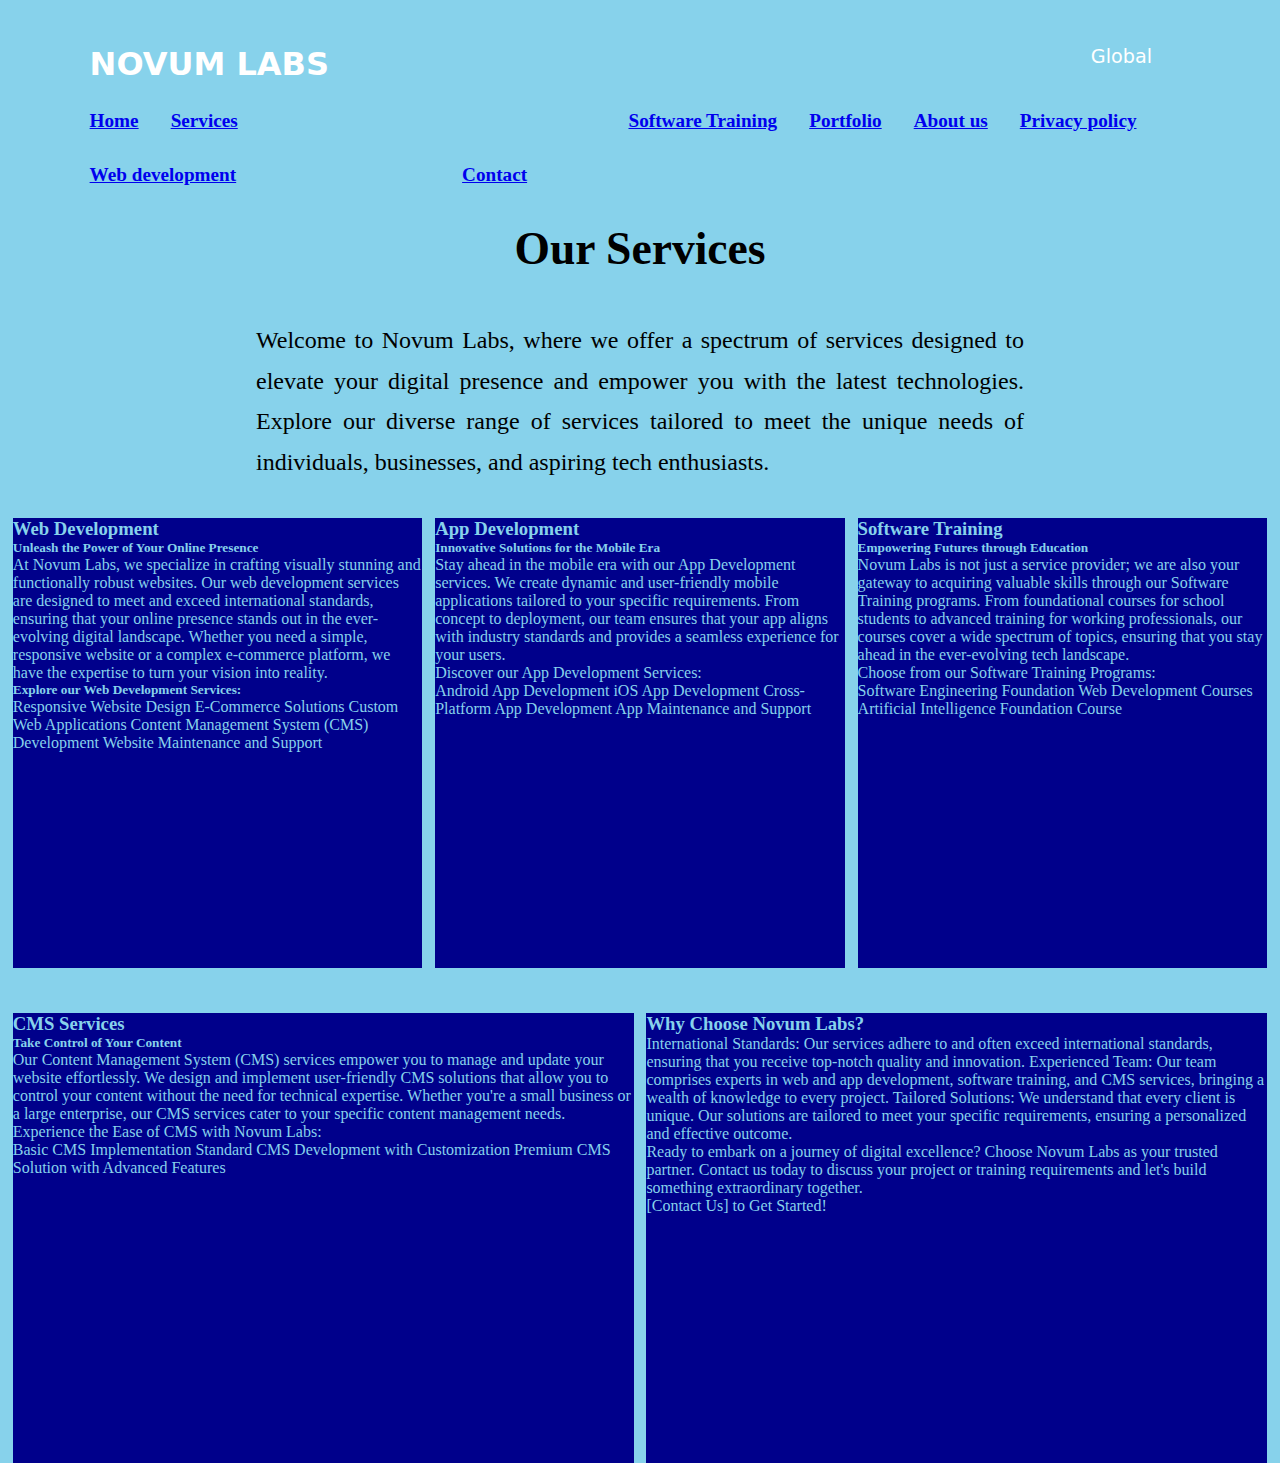
<file: Services.html>
<!DOCTYPE html>
<html lang="en">
<head>
    <meta charset="UTF-8">
    <meta name="viewport" content="width=device-width, initial-scale=1.0">
    <title>Novum labs / Services</title>
    <link rel="stylesheet" href="Services.css">
    <link rel="stylesheet" href="https://cdnjs.cloudflare.com/ajax/libs/font-awesome/6.5.1/css/all.min.css" integrity="sha512-DTOQO9RWCH3ppGqcWaEA1BIZOC6xxalwEsw9c2QQeAIftl+Vegovlnee1c9QX4TctnWMn13TZye+giMm8e2LwA==" crossorigin="anonymous" referrerpolicy="no-referrer" />
</head>
<body>
    <div class="header1">
        <div class="header1-content-1">
            <span id="siemens">NOVUM LABS</span>
            <div id="header-1-part2">
                <span  id="global"><i class="fa-solid fa-globe"></i>Global</span>
                <i  id="magnyfy" class="fa-solid fa-magnifying-glass"></i>
            </div>
        </div>
    <div class="header">
        <ul id="header-ul-1">
            <span><a href="index.html">Home</a></span>
            <span><a href="Services.html">Services</a></span>
            <span><a href="web development.html">Web development</a></span>
        </ul>
         <div id="header-ul-2">
            <span id="software-traning"><a href="software traning.html">Software Training</a></span>
            <span><a href="Portfolio.html">Portfolio</a></span>
            <span><a href="About us.html">About us</a></span>
            <span><a href="Privecy policy.html">Privacy policy</a></span>
            <span><a href="Contact.html">Contact</a></span>
         </div>
    </div> 
    <div class="page1">
        <div class="page1-content1">
            <h1>Our Services</h1>
            <p>Welcome to Novum Labs, where we offer a spectrum of services designed to elevate your digital presence and empower you with the latest technologies. Explore our diverse range of services tailored to meet the unique needs of individuals, businesses, and aspiring tech enthusiasts.</p>
        </div>
      
        <div class="page1-content2">
            <div class="page1-content2-flex">
            <div class="page1-content1-text1">
                <h3>Web Development</h3>
                <h5>Unleash the Power of Your Online Presence</h5>
                <p>At Novum Labs, we specialize in crafting visually stunning and functionally robust websites. Our web development services are designed to meet and exceed international standards, ensuring that your online presence stands out in the ever-evolving digital landscape. Whether you need a simple, responsive website or a complex e-commerce platform, we have the expertise to turn your vision into reality.</p>
                <h5>Explore our Web Development Services:</h5>
                <p>Responsive Website Design
                    E-Commerce Solutions
                    Custom Web Applications
                    Content Management System (CMS) Development
                    Website Maintenance and Support</p>
            </div>
            <div class="page1-content2-text2">
                <h3>App Development</h3>
                <h5>Innovative Solutions for the Mobile Era</h5>
                <p>Stay ahead in the mobile era with our App Development services. We create dynamic and user-friendly mobile applications tailored to your specific requirements. From concept to deployment, our team ensures that your app aligns with industry standards and provides a seamless experience for your users.</p>
                <p>Discover our App Development Services:</p>
                <p>Android App Development
                    iOS App Development
                    Cross-Platform App Development
                    App Maintenance and Support</p>
            </div>
            <div class="page1-content2-text3">
                <h3>Software Training</h3>
                <h5>Empowering Futures through Education</h5>
                <p>Novum Labs is not just a service provider; we are also your gateway to acquiring valuable skills through our Software Training programs. From foundational courses for school students to advanced training for working professionals, our courses cover a wide spectrum of topics, ensuring that you stay ahead in the ever-evolving tech landscape.</p>
                <p>Choose from our Software Training Programs:</p>
                <p>Software Engineering Foundation
                    Web Development Courses
                    Artificial Intelligence Foundation Course</p>
            </div>
        </div>
        <div class="page1-content2-flex2">
            <div class="page1-content2-text4">
                <h3>CMS Services</h3>
                <h5>Take Control of Your Content</h5>
                <p>Our Content Management System (CMS) services empower you to manage and update your website effortlessly. We design and implement user-friendly CMS solutions that allow you to control your content without the need for technical expertise. Whether you're a small business or a large enterprise, our CMS services cater to your specific content management needs.</p>
                <p>Experience the Ease of CMS with Novum Labs:</p>
                <p>Basic CMS Implementation
                    Standard CMS Development with Customization
                    Premium CMS Solution with Advanced Features</p>
            </div>
            <div class="page1-content2-page5">
                <h3>Why Choose Novum Labs?</h3>
                <p>International Standards: Our services adhere to and often exceed international standards, ensuring that you receive top-notch quality and innovation.
                    Experienced Team: Our team comprises experts in web and app development, software training, and CMS services, bringing a wealth of knowledge to every project.
                    Tailored Solutions: We understand that every client is unique. Our solutions are tailored to meet your specific requirements, ensuring a personalized and effective outcome.</p>
                <p>Ready to embark on a journey of digital excellence? Choose Novum Labs as your trusted partner. Contact us today to discuss your project or training requirements and let's build something extraordinary together.</p>
                <p>[Contact Us] to Get Started!</p>
            </div>
        </div>
        </div>
    </div>
</body>
</html>
</file>
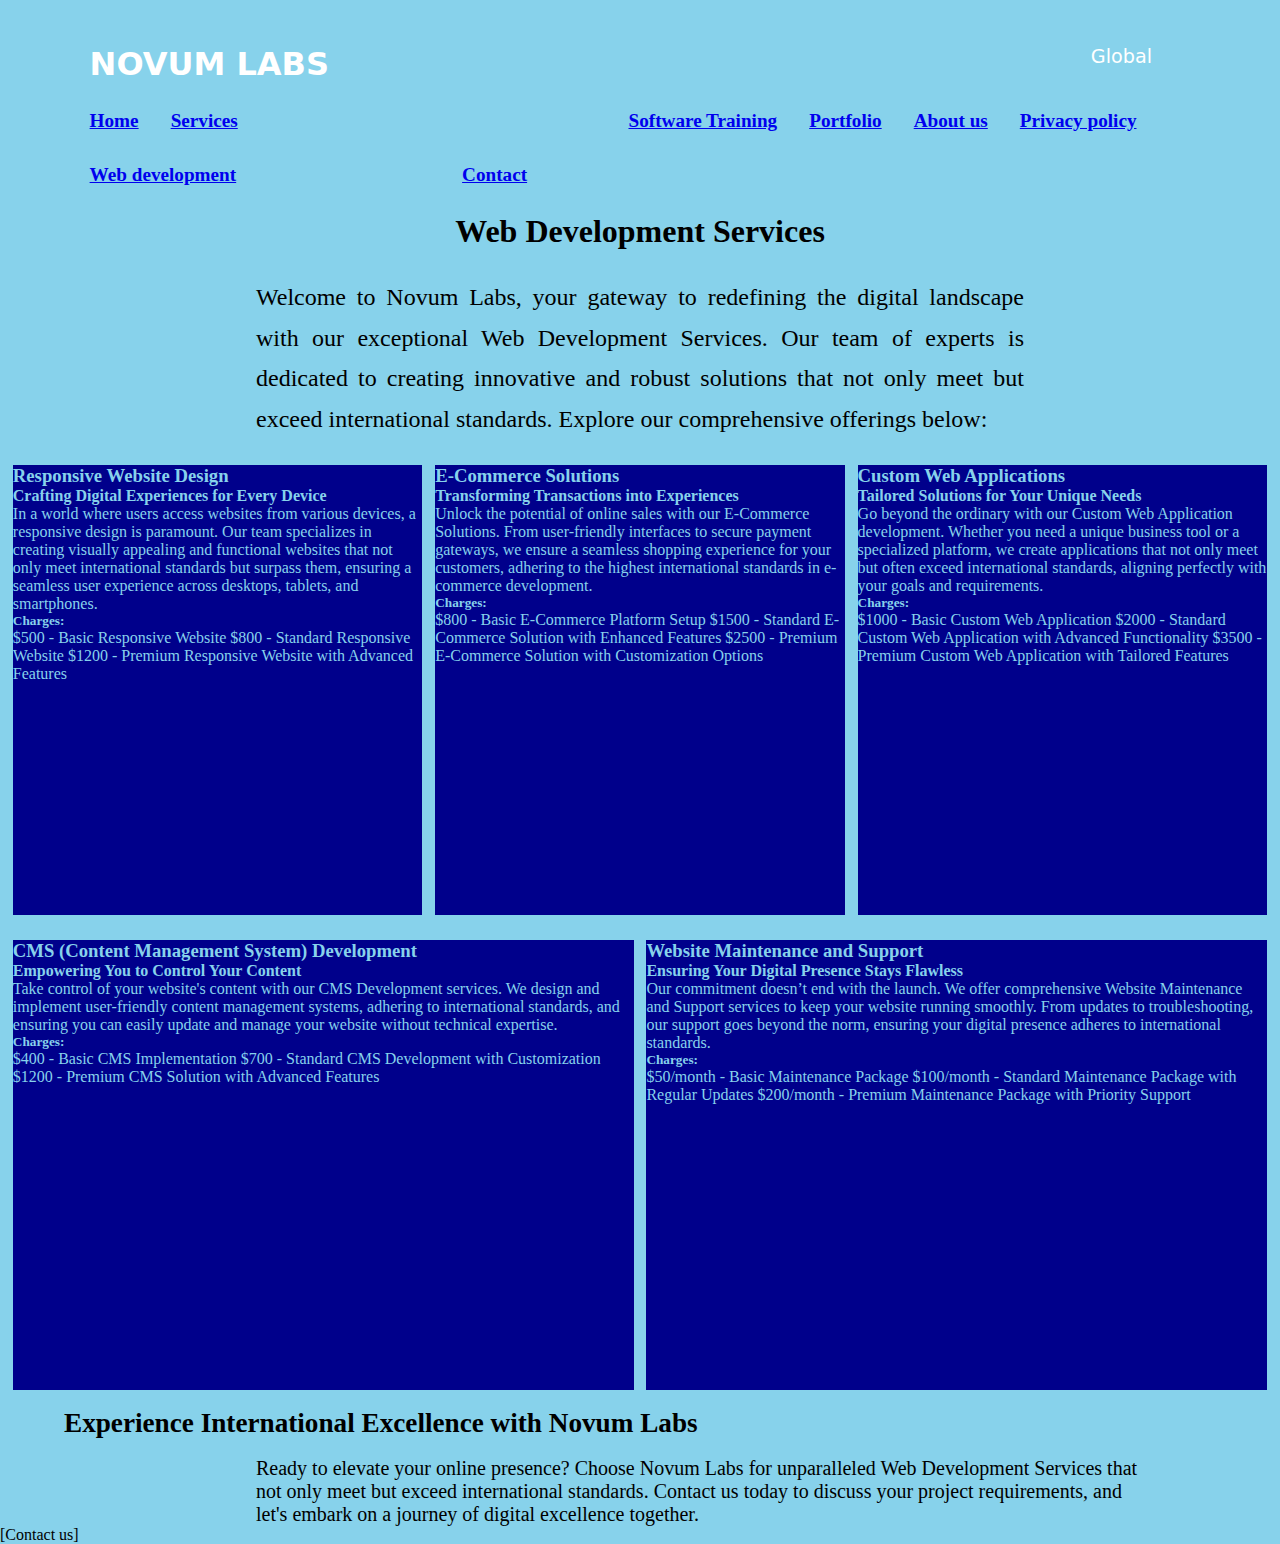
<file: web development.html>
<!DOCTYPE html>
<html lang="en">
<head>
    <meta charset="UTF-8">
    <meta name="viewport" content="width=device-width, initial-scale=1.0">
    <title>Novam labs / web development</title>
    <link rel="stylesheet" href="web development.css">
    <link rel="stylesheet" href="https://cdnjs.cloudflare.com/ajax/libs/font-awesome/6.5.1/css/all.min.css" integrity="sha512-DTOQO9RWCH3ppGqcWaEA1BIZOC6xxalwEsw9c2QQeAIftl+Vegovlnee1c9QX4TctnWMn13TZye+giMm8e2LwA==" crossorigin="anonymous" referrerpolicy="no-referrer" />
</head>
<body>
    <div class="header1">
        <div class="header1-content-1">
            <span id="siemens">NOVUM LABS</span>
            <div id="header-1-part2">
                <span  id="global"><i class="fa-solid fa-globe"></i>Global</span>
                <i  id="magnyfy" class="fa-solid fa-magnifying-glass"></i>
            </div>
        </div>
    <div class="header">
        <ul id="header-ul-1">
            <span><a href="index.html">Home</a></span>
            <span><a href="Services.html">Services</a></span>
            <span><a href="web development.html">Web development</a></span>
        </ul>
         <div id="header-ul-2">
            <span id="software-traning"><a href="software traning.html">Software Training</a></span>
            <span><a href="Portfolio.html">Portfolio</a></span>
            <span><a href="About us.html">About us</a></span>
            <span><a href="Privecy policy.html">Privacy policy</a></span>
            <span><a href="Contact.html">Contact</a></span>
         </div>
    </div> 
    <div class="page1">
        <div class="page1-content1">
            <h1>Web Development Services</h1>
            <p>Welcome to Novum Labs, your gateway to redefining the digital landscape with our exceptional Web Development Services. Our team of experts is dedicated to creating innovative and robust solutions that not only meet but exceed international standards. Explore our comprehensive offerings below:</p>
        </div>
        <div class="page1-content2">
            <div class="page1-content2-flex">
            <div class="page1-content2-text1">
                <h3>Responsive Website Design</h3>
                <h4>Crafting Digital Experiences for Every Device</h4>
                <p>In a world where users access websites from various devices, a responsive design is paramount. Our team specializes in creating visually appealing and functional websites that not only meet international standards but surpass them, ensuring a seamless user experience across desktops, tablets, and smartphones.</p>
                <h5>Charges:</h5>
                <P>$500 - Basic Responsive Website
                    $800 - Standard Responsive Website
                    $1200 - Premium Responsive Website with Advanced Features</P>
            </div>
            <div class="page1-content2-text2">
              <h3>E-Commerce Solutions</h3>
              <h4>Transforming Transactions into Experiences</h4>
              <p>Unlock the potential of online sales with our E-Commerce Solutions. From user-friendly interfaces to secure payment gateways, we ensure a seamless shopping experience for your customers, adhering to the highest international standards in e-commerce development.</p>
              <h5>Charges:</h5>
              <p>$800 - Basic E-Commerce Platform Setup
                $1500 - Standard E-Commerce Solution with Enhanced Features
                $2500 - Premium E-Commerce Solution with Customization Options</p>
            </div>
            <div class="page1-content2-text3">
                <h3>Custom Web Applications</h3>
                <h4>Tailored Solutions for Your Unique Needs</h4>
                <p>Go beyond the ordinary with our Custom Web Application development. Whether you need a unique business tool or a specialized platform, we create applications that not only meet but often exceed international standards, aligning perfectly with your goals and requirements.</p>
                <h5>Charges:</h5>
                <p>$1000 - Basic Custom Web Application
                    $2000 - Standard Custom Web Application with Advanced Functionality
                    $3500 - Premium Custom Web Application with Tailored Features</p>
            </div>
            </div>
            <div class="page1-content2-flex2">
            <div class="page1-content2-text4">
                <h3>CMS (Content Management System) Development</h3>
                <h4>Empowering You to Control Your Content</h4>
                <p>Take control of your website's content with our CMS Development services. We design and implement user-friendly content management systems, adhering to international standards, and ensuring you can easily update and manage your website without technical expertise.</p>
                <h5>Charges:</h5>
                <p>$400 - Basic CMS Implementation
                    $700 - Standard CMS Development with Customization
                    $1200 - Premium CMS Solution with Advanced Features</p>
            </div>
            <div class="page1-content2-text5">
                <h3>Website Maintenance and Support</h3>
                <h4>Ensuring Your Digital Presence Stays Flawless</h4>
                <p>Our commitment doesn’t end with the launch. We offer comprehensive Website Maintenance and Support services to keep your website running smoothly. From updates to troubleshooting, our support goes beyond the norm, ensuring your digital presence adheres to international standards.</p>
                <h5>Charges:</h5>
                <p>$50/month - Basic Maintenance Package
                    $100/month - Standard Maintenance Package with Regular Updates
                    $200/month - Premium Maintenance Package with Priority Support</p>
            </div>
            </div>
            <div class="page1-content2-text6">
                <h3>Experience International Excellence with Novum Labs</h3>
                <p>Ready to elevate your online presence? Choose Novum Labs for unparalleled Web Development Services that not only meet but exceed international standards. Contact us today to discuss your project requirements, and let's embark on a journey of digital excellence together.</p>
                <span>[Contact us]</span>
            </div>
        </div>
    </div>
</body>
</html>
</file>
<file: about.css>
*{
 margin: 0px;
 padding: 0px;
 box-sizing: border-box;
}
html,body{
    width: 100%;
    height: 100%;
    background-color: rgb(135, 210, 235);
}
.header1{
    height: 134%;
    width: 100%;
    background-repeat: no-repeat;
    background-size: cover;
 }
 .header1-content-1{
    display: flex;
    justify-content: space-between;
    font-family: 'sans';
    flex-wrap: wrap;
 }
 #siemens{
    padding-left: 7vw;
    padding-top:5vh;
    color: white;
    font-size: 2rem;
    font-weight: 900;
 }
 #magnyfy{
    padding-right: 7vw;
    color: white;
    font-size: 1.2rem;
    padding-top:5vh;
 }
 #magnyfy:hover{
 color: aquamarine;
 }
 #global{
    padding-top:5vh;
    color: white;
    font-size: 1.2rem;
    display: flex;
    gap: 1.5vw;
    flex-wrap: wrap;
 }
 #global:hover{
    color: aquamarine;
   }
 #header-1-part2{
    display: flex;
    gap: 3vw;
    flex-wrap: wrap;
 }
 .header1-content-2{
    display: flex;
    flex-wrap: wrap;
    justify-content: space-between;
    font-family: 'roman';
 }
 .header{
    display: flex;
    gap: 5vw;
 }
 .header-content-2{
    display: flex;
    flex-wrap: wrap;
    justify-content: space-between;
    font-family: 'roman';
 }
 #header-ul-1{
    display: flex;
    gap: 2.5vw;
    flex-wrap: wrap;
    padding-left: 7vw;
    padding-top: 3vh;
    font-size: 1.2rem;
    font-weight: 800;
    color: white;
 }
 #software-traning{
     padding-left: 13vw;
 }
 #header-ul-2{
    display: flex;
    gap: 2.5vw;
    flex-wrap: wrap;
    padding-right: 7vw;
    padding-top: 3vh;
    font-size: 1.2rem;
    font-weight: 800;
    color: white;
 }  
.page1-content1 h1{
    text-align: center;
    font-size: 2.25rem;
    padding-top: 5vh;
}
.page1-content2{
    display: flex;
    gap: 2vw;
    padding: 5vh 5vw 0 5vw;
}
.page1-content3{
    display: flex;
    padding: 5vh 5vw 0 5vw;
    gap: 2vw;
}
.page1-content2-text-1{
    width: 140vw;
    background-color:darkblue;
    color: rgb(135, 210, 235);
    font-size: 1.9rem;

}
.page1-content2-text-2{
    width: 140vw;
    background-color:darkblue;
    color: rgb(135, 210, 235);
}
.page1-content2-text-3{
    width: 140vw;
     background-color:darkblue;
    color: rgb(135, 210, 235);
}
.page1-content3-text4{
    width: 140vw;
     background-color:darkblue;
    color: rgb(135, 210, 235);
}
.page1-content3-text5{
    width: 140vw;
     background-color:darkblue;
    color: rgb(135, 210, 235);
}
.page1-content3-text6{
    width: 140vw;
     background-color:darkblue;
    color: rgb(135, 210, 235);
}
.page1-content2-text-1 h3{
     text-align: center;
     padding-top: 1vh;
} 
.page1-content2-text-1 p{
       text-align: justify;
       padding: 4vh 2vw;
       font-size: 1.35rem;
}
.page1-content2-text-2 h3{
    text-align: center;
    padding-top: 2vh;
} 
.page1-content2-text-2 p{
      text-align: justify;
      padding: 3vh 2vw;
      font-size: 1.2rem;
}
.page1-content2-text-3 h3{
    text-align: center;
    padding-top: 1vh;
} 
.page1-content2-text-3 p{
      text-align: justify;
      padding: 1vh 2vw;
      font-size: 1.2rem;
}
.page1-content3-text4 h3{
    text-align: center;
    padding-top: 1vh;
} 
.page1-content3-text4 p{
      text-align: justify;
      padding: 1vh 2vw;
      font-size: 1.2rem;
}
.page1-content3-text5 h3{
    text-align: center;
    padding-top: 1vh;
} 
.page1-content3-text5 p{
      text-align: justify;
      padding: 1vh 2vw;
      font-size: 1.2rem;
}
.page1-content3-text6 h3{
    text-align: center;
    padding-top: 1vh;
} 
.page1-content3-text6 p{
      text-align: justify;
      padding: 1vh 2vw;
      font-size: 1.2rem;
}
</file>
<file: ai.css>
*{
    margin:0px;
    padding: 0px;
    box-sizing: border-box;
}
html,body{
    width: 100%;
    height: 100%;
    background-color:  rgb(135, 210, 235);
}
.header1{
    height: 134%;
    width: 100%;
    background-repeat: no-repeat;
    background-size: cover;
 }
 .header1-content-1{
    display: flex;
    justify-content: space-between;
    font-family: 'sans';
    flex-wrap: wrap;
 }
 #siemens{
    padding-left: 7vw;
    padding-top:5vh;
    color: rgb(11, 10, 10);
    font-size: 2rem;
    font-weight: 900;
 }
 #magnyfy{
    padding-right: 7vw;
    color: rgb(7, 7, 7);
    font-size: 1.2rem;
    padding-top:5vh;
 }
 #magnyfy:hover{
 color: aquamarine;
 }
 #global{
    padding-top:5vh;
    color: rgb(5, 5, 5);
    font-size: 1.2rem;
    display: flex;
    gap: 1.5vw;
    flex-wrap: wrap;
 }
 #global:hover{
    color: aquamarine;
   }
 #header-1-part2{
    display: flex;
    gap: 3vw;
    flex-wrap: wrap;
 }
 .header1-content-2{
    display: flex;
    flex-wrap: wrap;
    justify-content: space-between;
    font-family: 'roman';
 }
 .header{
    display: flex;
    gap: 5vw;
 }
 .header-content-2{
    display: flex;
    flex-wrap: wrap;
    justify-content: space-between;
    font-family: 'roman';
 }
 #header-ul-1{
    display: flex;
    gap: 2.5vw;
    flex-wrap: wrap;
    padding-left: 7vw;
    padding-top: 3vh;
    font-size: 1.2rem;
    font-weight: 800;
    color: white;
 }
 #software-traning{
     padding-left: 13vw;
 }
 #header-ul-2{
    display: flex;
    gap: 2.5vw;
    flex-wrap: wrap;
    padding-right: 7vw;
    padding-top: 3vh;
    font-size: 1.2rem;
    font-weight: 800;
    color: white;
 }  
.page1 h1{
 text-align: center;
 padding: 9vh 0 0 0;
}
.page1 p{
    padding: 4vh 0 0 0;
}
</file>
<file: contact.css>
*{
    margin: 0px;
    padding: 0px;
    box-sizing: border-box;
}
html,body{
    width: 100%;
    height: 100%;
    background-color: rgb(135, 210, 235);
}
.header1{
    height: 134%;
    width: 100%;
    background-repeat: no-repeat;
    background-size: cover;
 }
 .header1-content-1{
    display: flex;
    justify-content: space-between;
    font-family: 'sans';
    flex-wrap: wrap;
 }
 #siemens{
    padding-left: 7vw;
    padding-top:5vh;
    color: white;
    font-size: 2rem;
    font-weight: 900;
 }
 #magnyfy{
    padding-right: 7vw;
    color: white;
    font-size: 1.2rem;
    padding-top:5vh;
 }
 #magnyfy:hover{
 color: aquamarine;
 }
 #global{
    padding-top:5vh;
    color: white;
    font-size: 1.2rem;
    display: flex;
    gap: 1.5vw;
    flex-wrap: wrap;
 }
 #global:hover{
    color: aquamarine;
   }
 #header-1-part2{
    display: flex;
    gap: 3vw;
    flex-wrap: wrap;
 }
 .header1-content-2{
    display: flex;
    flex-wrap: wrap;
    justify-content: space-between;
    font-family: 'roman';
 }
 .header{
    display: flex;
    gap: 5vw;
 }
 .header-content-2{
    display: flex;
    flex-wrap: wrap;
    justify-content: space-between;
    font-family: 'roman';
 }
 #header-ul-1{
    display: flex;
    gap: 2.5vw;
    flex-wrap: wrap;
    padding-left: 7vw;
    padding-top: 3vh;
    font-size: 1.2rem;
    font-weight: 800;
    color: white;
 }
 #software-traning{
     padding-left: 13vw;
 }
 #header-ul-2{
    display: flex;
    gap: 2.5vw;
    flex-wrap: wrap;
    padding-right: 7vw;
    padding-top: 3vh;
    font-size: 1.2rem;
    font-weight: 800;
    color: white;
 }  
.Portfolio h1{
    text-align: center;
    font-size: 3.25rem;
    padding: 2vh;
}
.page1-content1 h1{
    text-align: center;
    padding: 4vh 0 0 0 ;
    font-size: 3rem;
}
.page1-content1 p{
    text-align: center;
    padding: 4vh 11vw 0 11vw ;
    font-size: 1.8rem;
    line-height: 5vh;
    text-align: justify;
}
.page1-content2 h2{
     padding: 7vh 0 0 10vw;
     font-size: 2rem;
}
.page1-content2 h4{
    padding: 4vh 0 0 10vw;
    font-size: 1.5rem;
}
.page1-content2 p{
    padding: 2vh 0 0 18.5vw;
    font-size: 1.5rem;
    text-align: justify;
}
.page1-content3 h4{
    padding: 4vh 0 0 10vw;
    font-size: 1.5rem;
}
.page1-content3 p{
    padding: 2vh 0 0 24.5vw;
    font-size: 1.5rem;
    text-align: justify;
}
.page1-content4 h4{
    padding: 4vh 0 0 10vw;
    font-size: 1.5rem;
}
.page1-content4 p{
    padding: 2vh 0 0 20.9vw;
    font-size: 1.5rem;
    text-align: justify;
}
.page1-content5 h4{
    padding: 4vh 0 0 10vw;
    font-size: 1.5rem;
}
.page1-content5 p{
    padding: 2vh 0 0 27.3vw;
    font-size: 1.5rem;
    text-align: justify;
}
.page1-content6 h4{
    padding: 4vh 0 0 10vw;
    font-size: 1.5rem;
}
.page1-content6 p{
    padding: 2vh 0 0 27.3vw;
    font-size: 1.5rem;
    text-align: justify;
}
.page1-content7 h4{
    padding: 4vh 0 0 10vw;
    font-size: 1.5rem;
}
.page1-content7 p{
    padding: 2vh 3.5vw 8vh 25.3vw;
    font-size: 1.5rem;
    text-align: justify;
}
.page1-content8{
    text-align: center;
}
.page1-content8 h2{
    font-size: 3rem;
    padding:3vh 0 3vh 0 ;
}
#name{
    margin: 1vw 0 2vh 0;
    font-size: 1.5rem;
}
#email{
    margin: 1vw 0 2vh 0;
    font-size: 1.5rem;
}
#message{
    margin: 1vw 0 2vh 0;
    font-size: 1.7rem;
}
#phone{
    margin: 1vw 0 2vh 0;
    font-size: 1.5rem;
}
#subject{
    margin: 1vw 0 2vh 0;
    font-size: 1.5rem;
}
#submit{
    font-size: 1.5rem;
    margin: 0 0 2vh 0;
}
.page1-content9 h3{
    padding: 4vh 0 0 10vw;
    font-size: 2rem;
}
.page1-content9 p{
    padding: 2vh 10vw 0 21.5vw;
    font-size: 1.9rem;
    line-height: 5.5vh;
    text-align: justify;
}
.page1-content10 h3{
    padding: 4vh 0 0 10vw;
    font-size: 2rem;
}
.page1-content10 p{
    padding: 2vh 5vw 0 28.5vw;
    font-size: 1.9rem;
    line-height: 5.5vh;
    text-align: justify;
}
</file>
<file: portfolio.css>
*{
    padding: 0px;
    margin: 0px;
    box-sizing: border-box;
}
html,body{
    width: 100%;
    height: 100%;
    background-color:  rgb(135, 210, 235);
} 
.header1{
    height: 134%;
    width: 100%;
    background-repeat: no-repeat;
    background-size: cover;
 }
 .header1-content-1{
    display: flex;
    justify-content: space-between;
    font-family: 'sans';
    flex-wrap: wrap;
 }
 #siemens{
    padding-left: 7vw;
    padding-top:5vh;
    color: white;
    font-size: 2rem;
    font-weight: 900;
 }
 #magnyfy{
    padding-right: 7vw;
    color: white;
    font-size: 1.2rem;
    padding-top:5vh;
 }
 #magnyfy:hover{
 color: aquamarine;
 }
 #global{
    padding-top:5vh;
    color: white;
    font-size: 1.2rem;
    display: flex;
    gap: 1.5vw;
    flex-wrap: wrap;
 }
 #global:hover{
    color: aquamarine;
   }
 #header-1-part2{
    display: flex;
    gap: 3vw;
    flex-wrap: wrap;
 }
 .header1-content-2{
    display: flex;
    flex-wrap: wrap;
    justify-content: space-between;
    font-family: 'roman';
 }
 .header{
    display: flex;
    gap: 5vw;
 }
 .header-content-2{
    display: flex;
    flex-wrap: wrap;
    justify-content: space-between;
    font-family: 'roman';
 }
 #header-ul-1{
    display: flex;
    gap: 2.5vw;
    flex-wrap: wrap;
    padding-left: 7vw;
    padding-top: 3vh;
    font-size: 1.2rem;
    font-weight: 800;
    color: white;
 }
 #software-traning{
     padding-left: 13vw;
 }
 #header-ul-2{
    display: flex;
    gap: 2.5vw;
    flex-wrap: wrap;
    padding-right: 7vw;
    padding-top: 3vh;
    font-size: 1.2rem;
    font-weight: 800;
    color: white;
 }  
.Portfolio h1{
    text-align: center;
    font-size: 3.25rem;
    padding: 2vh;
}
.container1 p{
     padding: 6vh 15vw 0 15vw;
     font-size: 1.55rem;
     line-height: 5.5vh;
}
</file>
<file: privecy.css>
*{
    margin: 0px;
    padding: 0px;
    box-sizing: border-box;
}
html,body{
    width: 100%;
    height: 100%;
    background-color: rgb(135, 210, 235);
}
.header1{
    height: 134%;
    width: 100%;
    background-repeat: no-repeat;
    background-size: cover;
 }
 .header1-content-1{
    display: flex;
    justify-content: space-between;
    font-family: 'sans';
    flex-wrap: wrap;
 }
 #siemens{
    padding-left: 7vw;
    padding-top:5vh;
    color: white;
    font-size: 2rem;
    font-weight: 900;
 }
 #magnyfy{
    padding-right: 7vw;
    color: white;
    font-size: 1.2rem;
    padding-top:5vh;
 }
 #magnyfy:hover{
 color: aquamarine;
 }
 #global{
    padding-top:5vh;
    color: white;
    font-size: 1.2rem;
    display: flex;
    gap: 1.5vw;
    flex-wrap: wrap;
 }
 #global:hover{
    color: aquamarine;
   }
 #header-1-part2{
    display: flex;
    gap: 3vw;
    flex-wrap: wrap;
 }
 .header1-content-2{
    display: flex;
    flex-wrap: wrap;
    justify-content: space-between;
    font-family: 'roman';
 }
 .header{
    display: flex;
    gap: 5vw;
 }
 .header-content-2{
    display: flex;
    flex-wrap: wrap;
    justify-content: space-between;
    font-family: 'roman';
 }
 #header-ul-1{
    display: flex;
    gap: 2.5vw;
    flex-wrap: wrap;
    padding-left: 7vw;
    padding-top: 3vh;
    font-size: 1.2rem;
    font-weight: 800;
    color: white;
 }
 #software-traning{
     padding-left: 13vw;
 }
 #header-ul-2{
    display: flex;
    gap: 2.5vw;
    flex-wrap: wrap;
    padding-right: 7vw;
    padding-top: 3vh;
    font-size: 1.2rem;
    font-weight: 800;
    color: white;
 }  
.Portfolio h1{
    text-align: center;
    font-size: 3.25rem;
    padding: 2vh;
}
.page1-content1 h1{
     text-align: center;
     padding: 2vh 0 0 0;
     font-size: 3rem;
}
.page1-content1 h4{
    padding: 2vh 0 0 10vw;
    font-size: 1.5rem;
}
.page1-content1 p{
    padding: 5vh 15vw 3vh 29vw;
    font-size: 1.5rem;
    text-align:justify;
    line-height: 5vh;
}
.page1-content2-flex{
    display: flex;
    gap: 1vw;
}
.page1-content2-text1{
    margin: 2vh 0 0 1vw;
    width: 110vw;
    height: 50vh;
    background-color:darkblue;
    color: rgb(135, 210, 235);
}
.page1-content2-text2{
    margin: 2vh 0 0 0;
    background-color:darkblue;
    color: rgb(135, 210, 235);
    width: 110vw;
    height: 50vh;
}
.page1-content2-text3{
      margin: 2vh 1vw 0 0;
      background-color:darkblue;
      color: rgb(135, 210, 235);
      width: 110vw;
      height: 50vh;
}
.page1-content2-flex2{
    display: flex;
    gap: 1vw;
}
.page1-content2-text4{
    margin: 2vh 0 0 1vw;
    background-color:darkblue;
    color: rgb(135, 210, 235);
    width: 80vw;
    height: 35vh;
}
.page1-content2-text5{
    margin: 2vh 0 0 0;
    background-color:darkblue;
    color: rgb(135, 210, 235);
    width: 80vw;
    height: 35vh;
}
.page1-content2-text6{
    margin: 2vh 1vw 0 0;
    background-color:darkblue;
    color: rgb(135, 210, 235);
    width: 80vw;
    height: 35vh;
}
.page1-content2-flex3{
    display: flex;
    gap: 1vw;
}
.page1-content2-text7{
    margin: 2vh 0 0 1vw;
    background-color:darkblue;
    color: rgb(135, 210, 235);
    width: 80vw;
    height: 35vh;
}
.page1-content2-text8{
    margin: 2vh 0 0 0;
    background-color:darkblue;
    color: rgb(135, 210, 235);
    width: 80vw;
    height: 35vh;
}
.page1-content2-text9{
    margin: 2vh 1vw 0 0;
    background-color:darkblue;
    color: rgb(135, 210, 235);
    width: 80vw;
    height: 35vh;
}
</file>
<file: Services.css>
*{
    margin: 0px;
    padding: 0px;
    box-sizing: border-box;
}
html,body{
    width: 100%;
    height: 100%;
    background-color: rgb(135, 210, 235);
}
.header1{
    height: 134%;
    width: 100%;
    background-repeat: no-repeat;
    background-size: cover;
 }
 .header1-content-1{
    display: flex;
    justify-content: space-between;
    font-family: 'sans';
    flex-wrap: wrap;
 }
 #siemens{
    padding-left: 7vw;
    padding-top:5vh;
    color: white;
    font-size: 2rem;
    font-weight: 900;
 }
 #magnyfy{
    padding-right: 7vw;
    color: white;
    font-size: 1.2rem;
    padding-top:5vh;
 }
 #magnyfy:hover{
 color: aquamarine;
 }
 #global{
    padding-top:5vh;
    color: white;
    font-size: 1.2rem;
    display: flex;
    gap: 1.5vw;
    flex-wrap: wrap;
 }
 #global:hover{
    color: aquamarine;
   }
 #header-1-part2{
    display: flex;
    gap: 3vw;
    flex-wrap: wrap;
 }
 .header1-content-2{
    display: flex;
    flex-wrap: wrap;
    justify-content: space-between;
    font-family: 'roman';
 }
 .header{
    display: flex;
    gap: 5vw;
 }
 .header-content-2{
    display: flex;
    flex-wrap: wrap;
    justify-content: space-between;
    font-family: 'roman';
 }
 #header-ul-1{
    display: flex;
    gap: 2.5vw;
    flex-wrap: wrap;
    padding-left: 7vw;
    padding-top: 3vh;
    font-size: 1.2rem;
    font-weight: 800;
    color: white;
 }
 #software-traning{
     padding-left: 13vw;
 }
 #header-ul-2{
    display: flex;
    gap: 2.5vw;
    flex-wrap: wrap;
    padding-right: 7vw;
    padding-top: 3vh;
    font-size: 1.2rem;
    font-weight: 800;
    color: white;
 }  
.page1-content1 h1{
    text-align: center;
    font-size: 2.85rem;
    padding: 4vh;
}
.page1-content1 p{
    text-align:justify;
    font-size:1.5rem;
    padding: 1vh  20vw 0 20vw;
    line-height: 4.5vh;
}
.page1-content2-flex{
    display: flex;
    gap: 1vw;
    margin: 4vh 0 0 0 ;
}
.page1-content2-flex2{
    display: flex;
    gap: 1vw;

}
.page1-content1-text1{
    width: 130vw;
    height: 50vh;
    background-color:darkblue;
    color: rgb(135, 210, 235);
    margin: 0 0 0 1vw;
}
.page1-content2-text2{
    width: 130vw;
    height: 50vh;
    background-color:darkblue;
    color: rgb(135, 210, 235);
    margin: 0 0 0 0;
}
.page1-content2-text3{
    width: 130vw;
    height: 50vh;
    background-color:darkblue;
    color: rgb(135, 210, 235);
    margin: 0 1vw 0 0;
}
.page1-content2-text4{
    width: 50vw;
    height: 50vh;
    background-color:darkblue;
    color: rgb(135, 210, 235);
    margin: 5vh 0 0 1vw;
}
.page1-content2-page5{
    width: 50vw;
    height: 50vh;
    background-color:darkblue;
    color: rgb(135, 210, 235);
    margin: 5vh 1vw 0 0;
}
</file>
<file: web development.css>
*{
    margin: 0px;
    padding: 0px;
    box-sizing: border-box;
}
html,body{
    width: 100%;
    height: 100%;
    background-color: rgb(135, 210, 235);
}
.header1{
    height: 134%;
    width: 100%;
    background-repeat: no-repeat;
    background-size: cover;
 }
 .header1-content-1{
    display: flex;
    justify-content: space-between;
    font-family: 'sans';
    flex-wrap: wrap;
 }
 #siemens{
    padding-left: 7vw;
    padding-top:5vh;
    color: white;
    font-size: 2rem;
    font-weight: 900;
 }
 #magnyfy{
    padding-right: 7vw;
    color: white;
    font-size: 1.2rem;
    padding-top:5vh;
 }
 #magnyfy:hover{
 color: aquamarine;
 }
 #global{
    padding-top:5vh;
    color: white;
    font-size: 1.2rem;
    display: flex;
    gap: 1.5vw;
    flex-wrap: wrap;
 }
 #global:hover{
    color: aquamarine;
   }
 #header-1-part2{
    display: flex;
    gap: 3vw;
    flex-wrap: wrap;
 }
 .header1-content-2{
    display: flex;
    flex-wrap: wrap;
    justify-content: space-between;
    font-family: 'roman';
 }
 .header{
    display: flex;
    gap: 5vw;
 }
 .header-content-2{
    display: flex;
    flex-wrap: wrap;
    justify-content: space-between;
    font-family: 'roman';
 }
 #header-ul-1{
    display: flex;
    gap: 2.5vw;
    flex-wrap: wrap;
    padding-left: 7vw;
    padding-top: 3vh;
    font-size: 1.2rem;
    font-weight: 800;
    color: white;
 }
 #software-traning{
     padding-left: 13vw;
 }
 #header-ul-2{
    display: flex;
    gap: 2.5vw;
    flex-wrap: wrap;
    padding-right: 7vw;
    padding-top: 3vh;
    font-size: 1.2rem;
    font-weight: 800;
    color: white;
 }  
.page1-content1 h1{
     text-align: center;
     padding: 3vh 0 0 0;
}
.page1-content1 p{
    text-align:justify;
    font-size:1.5rem;
    padding: 3vh  20vw 0 20vw;
    line-height: 4.5vh;
}
.page1-content2-flex{
    display: flex;
}
.page1-content2-flex2{
    display: flex;
}
.page1-content2-text1{
    width: 130vw;
    height: 50vh;
    background-color:darkblue;
    color: rgb(135, 210, 235);
    margin: 2vw 0 0 1vw;
}
.page1-content2-text2   {
    width: 130vw;
    height: 50vh;
    background-color:darkblue;
    color: rgb(135, 210, 235);
    margin: 2vw 0 0 1vw;
}
.page1-content2-text3{
    width: 130vw;
    height: 50vh;
    background-color:darkblue;
    color: rgb(135, 210, 235);
    margin: 2vw 1vw 0 1vw;
}
.page1-content2-text4{
    width: 100vw;
    height: 50vh;
    background-color:darkblue;
    color: rgb(135, 210, 235);
    margin: 2vw 1vw 0 1vw;
}
.page1-content2-text5{
    width: 100vw;
    height: 50vh;
    background-color:darkblue;
    color: rgb(135, 210, 235);
    margin: 2vw 1vw 0 0;
}
.page1-content2-text6 h3{
    padding: 2vh 0 0 5vw;
    font-size: 1.7rem;
}
.page1-content2-text6 p{
    padding: 2vh 10vw 0 20vw;
    font-size: 1.25rem;
}
</file>
